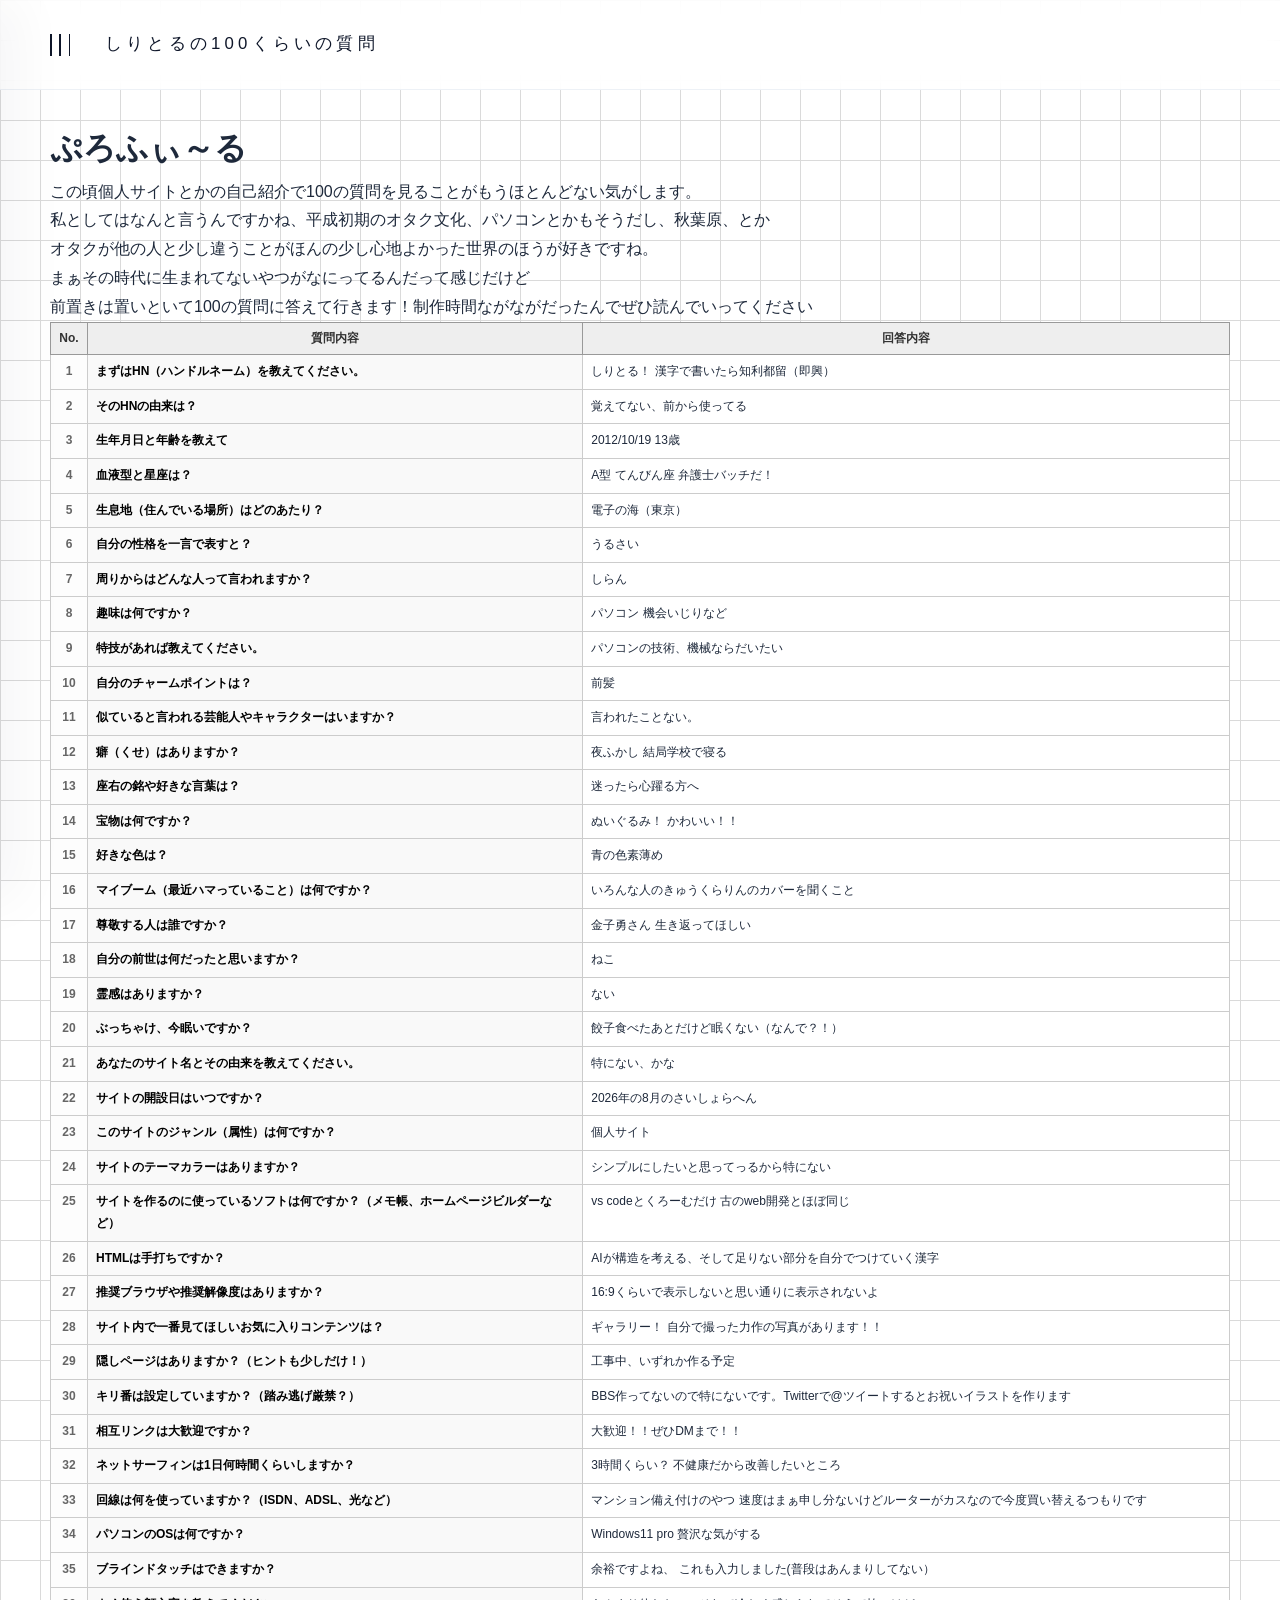
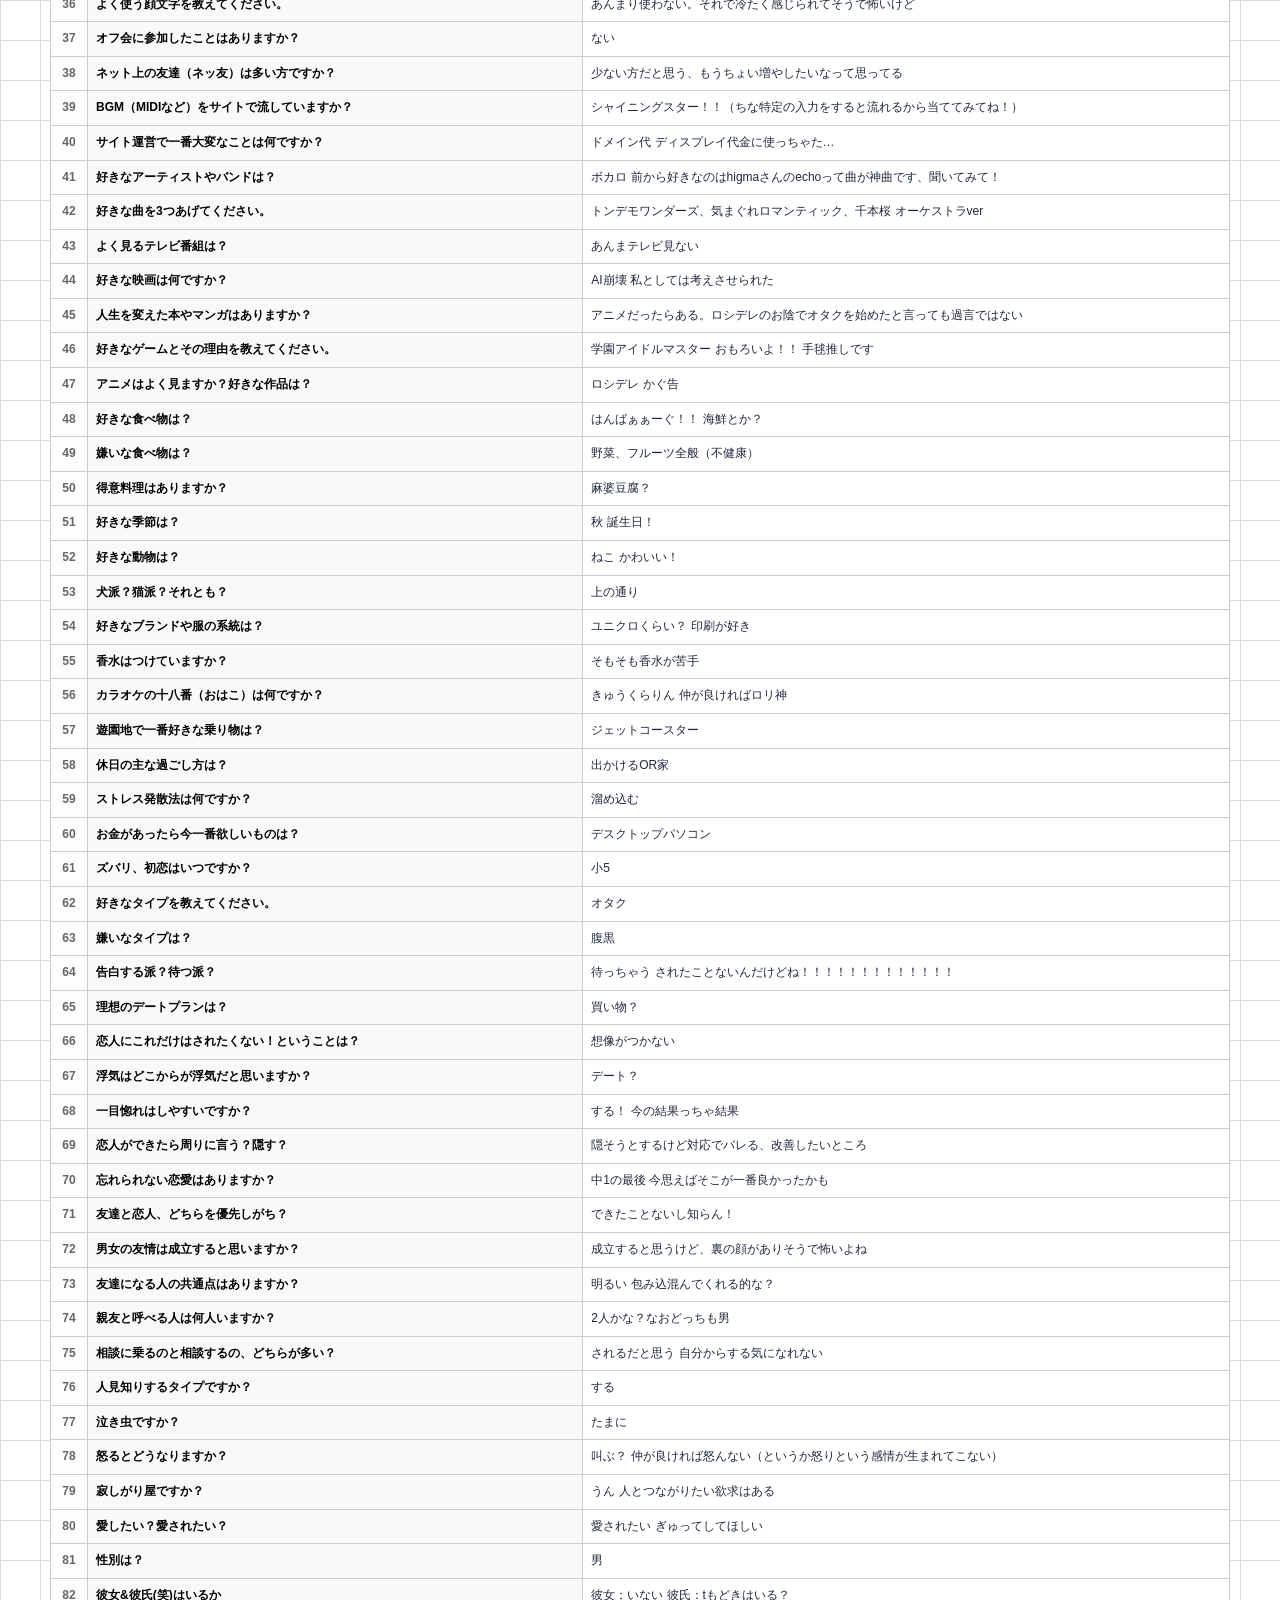
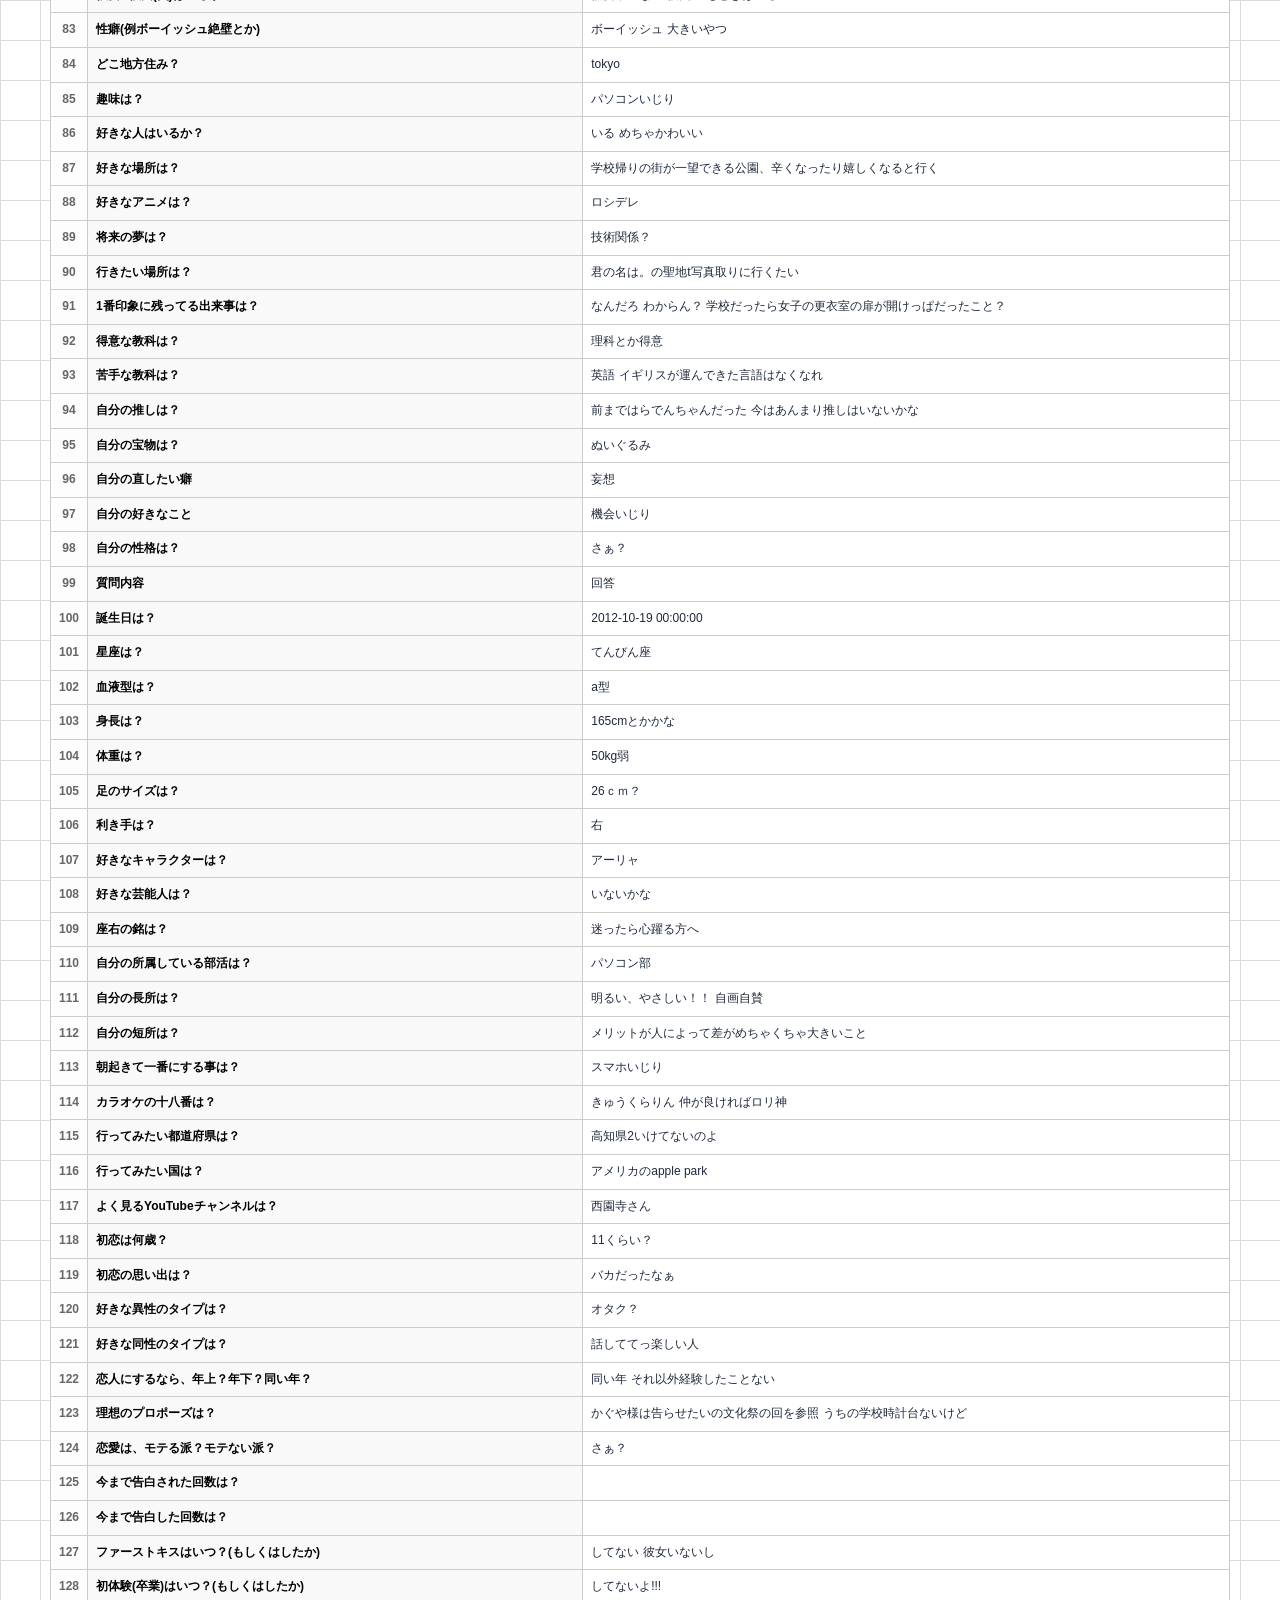
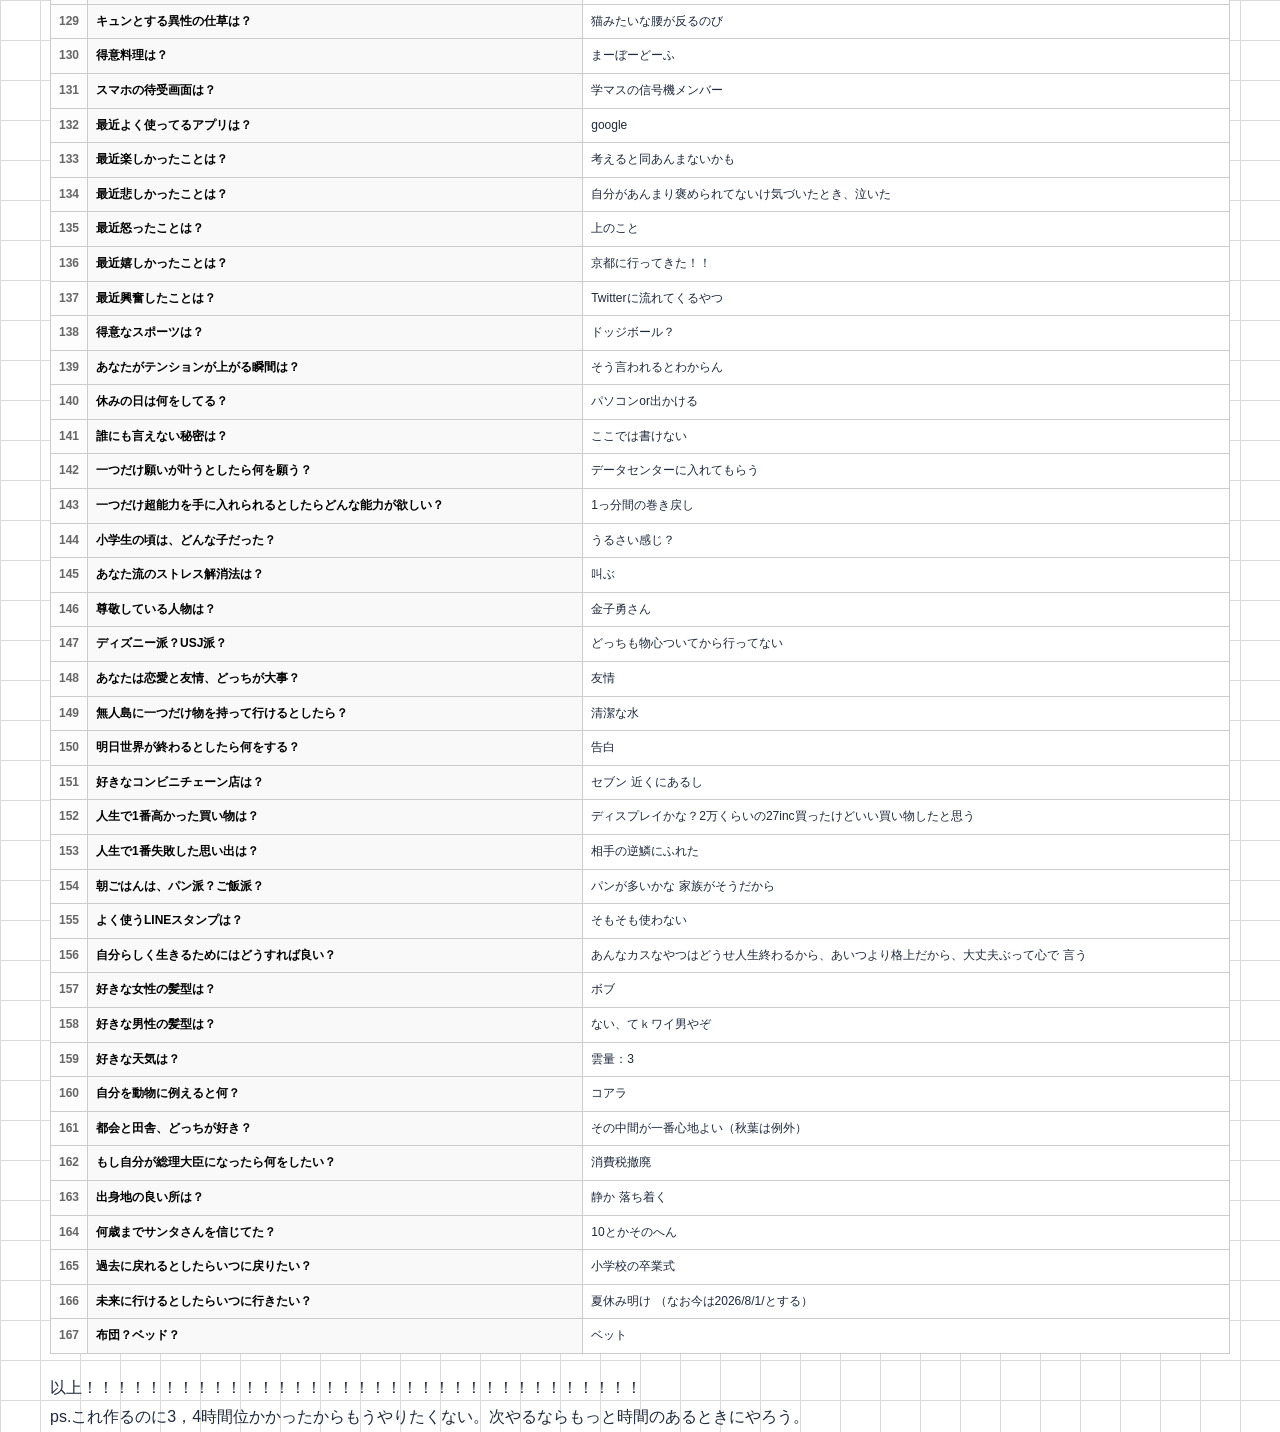
<file: 100shitumon/index.html>
<!DOCTYPE html>
<html lang="ja">
<head>
  <meta charset="UTF-8">
  <meta name="viewport" content="width=device-width, initial-scale=1.0">
  <title>100くらいの質問</title>
  
  <!-- Webフォント (Google Fonts) -->
  <link rel="preconnect" href="https://fonts.googleapis.com">
  <link rel="preconnect" href="https://fonts.gstatic.com" crossorigin>

  <!-- CSSの読み込み -->
  <link rel="stylesheet" href="../sidebar/style.css">
  <link rel="stylesheet" href="./style.css">
  <link rel="stylesheet" href="../masume/masume.css">
</head>
<body>

  <!-- ヘッダー -->
  <header class="header">
    <button class="hamburger-btn" id="menuBtn" aria-label="メニューを開く">
      <span></span>
      <span></span>
      <span></span>
    </button>
    <div class="header-title">しりとるの100くらいの質問</div>
  </header>

  <!-- メイン内容 -->
  
    <main>
    <h1>ぷろふぃ～る</h1>
    <p>この頃個人サイトとかの自己紹介で100の質問を見ることがもうほとんどない気がします。<br>私としてはなんと言うんですかね、平成初期のオタク文化、パソコンとかもそうだし、秋葉原、とか<br>オタクが他の人と少し違うことがほんの少し心地よかった世界のほうが好きですね。<br>まぁその時代に生まれてないやつがなにってるんだって感じだけど<br>前置きは置いといて100の質問に答えて行きます！制作時間ながながだったんでぜひ読んでいってください</p>

         <table class="table">
      <thead>
        <tr>
          <th>No.</th>
          <th>質問内容</th>
          <th>回答内容</th>
        </tr>
      </thead>
      <tbody>
        <tr><td class="num">1</td><td class="q">まずはHN（ハンドルネーム）を教えてください。</td><td>しりとる！ 漢字で書いたら知利都留（即興）</td></tr>
        <tr><td class="num">2</td><td class="q">そのHNの由来は？</td><td>覚えてない、前から使ってる</td></tr>
        <tr><td class="num">3</td><td class="q">生年月日と年齢を教えて</td><td>2012/10/19 13歳</td></tr>
        <tr><td class="num">4</td><td class="q">血液型と星座は？</td><td>A型 てんびん座 弁護士バッチだ！</td></tr>
        <tr><td class="num">5</td><td class="q">生息地（住んでいる場所）はどのあたり？</td><td>電子の海（東京）</td></tr>
        <tr><td class="num">6</td><td class="q">自分の性格を一言で表すと？</td><td>うるさい</td></tr>
        <tr><td class="num">7</td><td class="q">周りからはどんな人って言われますか？</td><td>しらん</td></tr>
        <tr><td class="num">8</td><td class="q">趣味は何ですか？</td><td>パソコン 機会いじりなど</td></tr>
        <tr><td class="num">9</td><td class="q">特技があれば教えてください。</td><td>パソコンの技術、機械ならだいたい</td></tr>
        <tr><td class="num">10</td><td class="q">自分のチャームポイントは？</td><td>前髪</td></tr>
        <tr><td class="num">11</td><td class="q">似ていると言われる芸能人やキャラクターはいますか？</td><td>言われたことない。</td></tr>
        <tr><td class="num">12</td><td class="q">癖（くせ）はありますか？</td><td>夜ふかし 結局学校で寝る</td></tr>
        <tr><td class="num">13</td><td class="q">座右の銘や好きな言葉は？</td><td>迷ったら心躍る方へ</td></tr>
        <tr><td class="num">14</td><td class="q">宝物は何ですか？</td><td>ぬいぐるみ！ かわいい！！</td></tr>
        <tr><td class="num">15</td><td class="q">好きな色は？</td><td>青の色素薄め</td></tr>
        <tr><td class="num">16</td><td class="q">マイブーム（最近ハマっていること）は何ですか？</td><td>いろんな人のきゅうくらりんのカバーを聞くこと</td></tr>
        <tr><td class="num">17</td><td class="q">尊敬する人は誰ですか？</td><td>金子勇さん 生き返ってほしい</td></tr>
        <tr><td class="num">18</td><td class="q">自分の前世は何だったと思いますか？</td><td>ねこ</td></tr>
        <tr><td class="num">19</td><td class="q">霊感はありますか？</td><td>ない</td></tr>
        <tr><td class="num">20</td><td class="q">ぶっちゃけ、今眠いですか？</td><td>餃子食べたあとだけど眠くない（なんで？！）</td></tr>
        <tr><td class="num">21</td><td class="q">あなたのサイト名とその由来を教えてください。</td><td>特にない、かな</td></tr>
        <tr><td class="num">22</td><td class="q">サイトの開設日はいつですか？</td><td>2026年の8月のさいしょらへん</td></tr>
        <tr><td class="num">23</td><td class="q">このサイトのジャンル（属性）は何ですか？</td><td>個人サイト</td></tr>
        <tr><td class="num">24</td><td class="q">サイトのテーマカラーはありますか？</td><td>シンプルにしたいと思ってっるから特にない</td></tr>
        <tr><td class="num">25</td><td class="q">サイトを作るのに使っているソフトは何ですか？（メモ帳、ホームページビルダーなど）</td><td> vs codeとくろーむだけ 古のweb開発とほぼ同じ</td></tr>
        <tr><td class="num">26</td><td class="q">HTMLは手打ちですか？</td><td>AIが構造を考える、そして足りない部分を自分でつけていく漢字</td></tr>
        <tr><td class="num">27</td><td class="q">推奨ブラウザや推奨解像度はありますか？</td><td>16:9くらいで表示しないと思い通りに表示されないよ</td></tr>
        <tr><td class="num">28</td><td class="q">サイト内で一番見てほしいお気に入りコンテンツは？</td><td>ギャラリー！ 自分で撮った力作の写真があります！！</td></tr>
        <tr><td class="num">29</td><td class="q">隠しページはありますか？（ヒントも少しだけ！）</td><td>工事中、いずれか作る予定</td></tr>
        <tr><td class="num">30</td><td class="q">キリ番は設定していますか？（踏み逃げ厳禁？）</td><td>BBS作ってないので特にないです。Twitterで@ツイートするとお祝いイラストを作ります</td></tr>
        <tr><td class="num">31</td><td class="q">相互リンクは大歓迎ですか？</td><td>大歓迎！！ぜひDMまで！！</td></tr>
        <tr><td class="num">32</td><td class="q">ネットサーフィンは1日何時間くらいしますか？</td><td>3時間くらい？ 不健康だから改善したいところ</td></tr>
        <tr><td class="num">33</td><td class="q">回線は何を使っていますか？（ISDN、ADSL、光など）</td><td>マンション備え付けのやつ 速度はまぁ申し分ないけどルーターがカスなので今度買い替えるつもりです</td></tr>
        <tr><td class="num">34</td><td class="q">パソコンのOSは何ですか？</td><td>Windows11 pro 贅沢な気がする</td></tr>
        <tr><td class="num">35</td><td class="q">ブラインドタッチはできますか？</td><td>余裕ですよね、 これも入力しました(普段はあんまりしてない）</td></tr>
        <tr><td class="num">36</td><td class="q">よく使う顔文字を教えてください。</td><td>あんまり使わない。それで冷たく感じられてそうで怖いけど</td></tr>
        <tr><td class="num">37</td><td class="q">オフ会に参加したことはありますか？</td><td>ない</td></tr>
        <tr><td class="num">38</td><td class="q">ネット上の友達（ネッ友）は多い方ですか？</td><td>少ない方だと思う、もうちょい増やしたいなって思ってる</td></tr>
        <tr><td class="num">39</td><td class="q">BGM（MIDIなど）をサイトで流していますか？</td><td>シャイニングスター！！（ちな特定の入力をすると流れるから当ててみてね！）</td></tr>
        <tr><td class="num">40</td><td class="q">サイト運営で一番大変なことは何ですか？</td><td>ドメイン代 ディスプレイ代金に使っちゃた…</td></tr>
        <tr><td class="num">41</td><td class="q">好きなアーティストやバンドは？</td><td>ボカロ 前から好きなのはhigmaさんのechoって曲が神曲です、聞いてみて！</td></tr>
        <tr><td class="num">42</td><td class="q">好きな曲を3つあげてください。</td><td>トンデモワンダーズ、気まぐれロマンティック、千本桜 オーケストラver</td></tr>
        <tr><td class="num">43</td><td class="q">よく見るテレビ番組は？</td><td>あんまテレビ見ない</td></tr>
        <tr><td class="num">44</td><td class="q">好きな映画は何ですか？</td><td>AI崩壊 私としては考えさせられた</td></tr>
        <tr><td class="num">45</td><td class="q">人生を変えた本やマンガはありますか？</td><td>アニメだったらある。ロシデレのお陰でオタクを始めたと言っても過言ではない</td></tr>
        <tr><td class="num">46</td><td class="q">好きなゲームとその理由を教えてください。</td><td>学園アイドルマスター おもろいよ！！ 手毬推しです</td></tr>
        <tr><td class="num">47</td><td class="q">アニメはよく見ますか？好きな作品は？</td><td>ロシデレ かぐ告</td></tr>
        <tr><td class="num">48</td><td class="q">好きな食べ物は？</td><td>はんばぁぁーぐ！！ 海鮮とか？</td></tr>
        <tr><td class="num">49</td><td class="q">嫌いな食べ物は？</td><td>野菜、フルーツ全般（不健康）</td></tr>
        <tr><td class="num">50</td><td class="q">得意料理はありますか？</td><td>麻婆豆腐？</td></tr>
        <tr><td class="num">51</td><td class="q">好きな季節は？</td><td>秋 誕生日！</td></tr>
        <tr><td class="num">52</td><td class="q">好きな動物は？</td><td>ねこ かわいい！</td></tr>
        <tr><td class="num">53</td><td class="q">犬派？猫派？それとも？</td><td>上の通り</td></tr>
        <tr><td class="num">54</td><td class="q">好きなブランドや服の系統は？</td><td>ユニクロくらい？ 印刷が好き</td></tr>
        <tr><td class="num">55</td><td class="q">香水はつけていますか？</td><td>そもそも香水が苦手</td></tr>
        <tr><td class="num">56</td><td class="q">カラオケの十八番（おはこ）は何ですか？</td><td>きゅうくらりん 仲が良ければロリ神</td></tr>
        <tr><td class="num">57</td><td class="q">遊園地で一番好きな乗り物は？</td><td>ジェットコースター</td></tr>
        <tr><td class="num">58</td><td class="q">休日の主な過ごし方は？</td><td>出かけるOR家</td></tr>
        <tr><td class="num">59</td><td class="q">ストレス発散法は何ですか？</td><td>溜め込む</td></tr>
        <tr><td class="num">60</td><td class="q">お金があったら今一番欲しいものは？</td><td>デスクトップパソコン</td></tr>
        <tr><td class="num">61</td><td class="q">ズバリ、初恋はいつですか？</td><td>小5</td></tr>
        <tr><td class="num">62</td><td class="q">好きなタイプを教えてください。</td><td>オタク</td></tr>
        <tr><td class="num">63</td><td class="q">嫌いなタイプは？</td><td>腹黒</td></tr>
        <tr><td class="num">64</td><td class="q">告白する派？待つ派？</td><td>待っちゃう されたことないんだけどね！！！！！！！！！！！！！</td></tr>
        <tr><td class="num">65</td><td class="q">理想のデートプランは？</td><td>買い物？</td></tr>
        <tr><td class="num">66</td><td class="q">恋人にこれだけはされたくない！ということは？</td><td>想像がつかない</td></tr>
        <tr><td class="num">67</td><td class="q">浮気はどこからが浮気だと思いますか？</td><td>デート？</td></tr>
        <tr><td class="num">68</td><td class="q">一目惚れはしやすいですか？</td><td>する！ 今の結果っちゃ結果</td></tr>
        <tr><td class="num">69</td><td class="q">恋人ができたら周りに言う？隠す？</td><td>隠そうとするけど対応でバレる、改善したいところ</td></tr>
        <tr><td class="num">70</td><td class="q">忘れられない恋愛はありますか？</td><td>中1の最後 今思えばそこが一番良かったかも</td></tr>
        <tr><td class="num">71</td><td class="q">友達と恋人、どちらを優先しがち？</td><td>できたことないし知らん！</td></tr>
        <tr><td class="num">72</td><td class="q">男女の友情は成立すると思いますか？</td><td>成立すると思うけど、裏の顔がありそうで怖いよね</td></tr>
        <tr><td class="num">73</td><td class="q">友達になる人の共通点はありますか？</td><td>明るい  包み込混んでくれる的な？</td></tr>
        <tr><td class="num">74</td><td class="q">親友と呼べる人は何人いますか？</td><td>2人かな？なおどっちも男</td></tr>
        <tr><td class="num">75</td><td class="q">相談に乗るのと相談するの、どちらが多い？</td><td>されるだと思う 自分からする気になれない</td></tr>
        <tr><td class="num">76</td><td class="q">人見知りするタイプですか？</td><td>する</td></tr>
        <tr><td class="num">77</td><td class="q">泣き虫ですか？</td><td>たまに</td></tr>
        <tr><td class="num">78</td><td class="q">怒るとどうなりますか？</td><td>叫ぶ？ 仲が良ければ怒んない（というか怒りという感情が生まれてこない）</td></tr>
        <tr><td class="num">79</td><td class="q">寂しがり屋ですか？</td><td>うん 人とつながりたい欲求はある</td></tr>
        <tr><td class="num">80</td><td class="q">愛したい？愛されたい？</td><td>愛されたい ぎゅってしてほしい</td></tr>
        <tr><td class="num">81</td><td class="q">性別は？</td><td>男</td></tr>
        <tr><td class="num">82</td><td class="q">彼女&彼氏(笑)はいるか</td><td>彼女；いない 彼氏：tもどきはいる？</td></tr>
        <tr><td class="num">83</td><td class="q">性癖(例ボーイッシュ絶壁とか)</td><td>ボーイッシュ 大きいやつ</td></tr>
        <tr><td class="num">84</td><td class="q">どこ地方住み？</td><td>tokyo</td></tr>
        <tr><td class="num">85</td><td class="q">趣味は？</td><td>パソコンいじり</td></tr>
        <tr><td class="num">86</td><td class="q">好きな人はいるか？</td><td>いる めちゃかわいい</td></tr>
        <tr><td class="num">87</td><td class="q">好きな場所は？</td><td>学校帰りの街が一望できる公園、辛くなったり嬉しくなると行く</td></tr>
        <tr><td class="num">88</td><td class="q">好きなアニメは？</td><td>ロシデレ</td></tr>
        <tr><td class="num">89</td><td class="q">将来の夢は？</td><td>技術関係？</td></tr>
        <tr><td class="num">90</td><td class="q">行きたい場所は？</td><td>君の名は。の聖地t写真取りに行くたい</td></tr>
        <tr><td class="num">91</td><td class="q">1番印象に残ってる出来事は？</td><td>なんだろ わからん？ 学校だったら女子の更衣室の扉が開けっぱだったこと？</td></tr>
        <tr><td class="num">92</td><td class="q">得意な教科は？</td><td>理科とか得意</td></tr>
        <tr><td class="num">93</td><td class="q">苦手な教科は？</td><td>英語 イギリスが運んできた言語はなくなれ</td></tr>
        <tr><td class="num">94</td><td class="q">自分の推しは？</td><td>前まではらでんちゃんだった 今はあんまり推しはいないかな</td></tr>
        <tr><td class="num">95</td><td class="q">自分の宝物は？</td><td>ぬいぐるみ</td></tr>
        <tr><td class="num">96</td><td class="q">自分の直したい癖</td><td>妄想</td></tr>
        <tr><td class="num">97</td><td class="q">自分の好きなこと</td><td>機会いじり</td></tr>
        <tr><td class="num">98</td><td class="q">自分の性格は？</td><td>さぁ？</td></tr>
        <tr><td class="num">99</td><td class="q">質問内容</td><td>回答</td></tr>
        <tr><td class="num">100</td><td class="q">誕生日は？</td><td>2012-10-19 00:00:00</td></tr>
        <tr><td class="num">101</td><td class="q">星座は？</td><td>てんびん座</td></tr>
        <tr><td class="num">102</td><td class="q">血液型は？</td><td>a型</td></tr>
        <tr><td class="num">103</td><td class="q">身長は？</td><td>165cmとかかな</td></tr>
        <tr><td class="num">104</td><td class="q">体重は？</td><td>50kg弱</td></tr>
        <tr><td class="num">105</td><td class="q">足のサイズは？</td><td>26ｃｍ？</td></tr>
        <tr><td class="num">106</td><td class="q">利き手は？</td><td>右</td></tr>
        <tr><td class="num">107</td><td class="q">好きなキャラクターは？</td><td>アーリャ</td></tr>
        <tr><td class="num">108</td><td class="q">好きな芸能人は？</td><td>いないかな</td></tr>
        <tr><td class="num">109</td><td class="q">座右の銘は？</td><td>迷ったら心躍る方へ</td></tr>
        <tr><td class="num">110</td><td class="q">自分の所属している部活は？</td><td>パソコン部</td></tr>
        <tr><td class="num">111</td><td class="q">自分の長所は？</td><td>明るい、やさしい！！ 自画自賛</td></tr>
        <tr><td class="num">112</td><td class="q">自分の短所は？</td><td>メリットが人によって差がめちゃくちゃ大きいこと</td></tr>
        <tr><td class="num">113</td><td class="q">朝起きて一番にする事は？</td><td>スマホいじり</td></tr>
        <tr><td class="num">114</td><td class="q">カラオケの十八番は？</td><td>きゅうくらりん 仲が良ければロリ神</td></tr>
        <tr><td class="num">115</td><td class="q">行ってみたい都道府県は？</td><td>高知県2いけてないのよ</td></tr>
        <tr><td class="num">116</td><td class="q">行ってみたい国は？</td><td>アメリカのapple park</td></tr>
        <tr><td class="num">117</td><td class="q">よく見るYouTubeチャンネルは？</td><td>西園寺さん</td></tr>
        <tr><td class="num">118</td><td class="q">初恋は何歳？</td><td>11くらい？</td></tr>
        <tr><td class="num">119</td><td class="q">初恋の思い出は？</td><td>バカだったなぁ</td></tr>
        <tr><td class="num">120</td><td class="q">好きな異性のタイプは？</td><td>オタク？</td></tr>
        <tr><td class="num">121</td><td class="q">好きな同性のタイプは？</td><td>話しててっ楽しい人</td></tr>
        <tr><td class="num">122</td><td class="q">恋人にするなら、年上？年下？同い年？</td><td>同い年 それ以外経験したことない</td></tr>
        <tr><td class="num">123</td><td class="q">理想のプロポーズは？</td><td>かぐや様は告らせたいの文化祭の回を参照 うちの学校時計台ないけど</td></tr>
        <tr><td class="num">124</td><td class="q">恋愛は、モテる派？モテない派？</td><td>さぁ？</td></tr>
        <tr><td class="num">125</td><td class="q">今まで告白された回数は？</td><td></td></tr>
        <tr><td class="num">126</td><td class="q">今まで告白した回数は？</td><td></td></tr>
        <tr><td class="num">127</td><td class="q">ファーストキスはいつ？(もしくはしたか)</td><td>してない 彼女いないし</td></tr>
        <tr><td class="num">128</td><td class="q">初体験(卒業)はいつ？(もしくはしたか)</td><td>してないよ!!!</td></tr>
        <tr><td class="num">129</td><td class="q">キュンとする異性の仕草は？</td><td>猫みたいな腰が反るのび</td></tr>
        <tr><td class="num">130</td><td class="q">得意料理は？</td><td>まーぼーどーふ</td></tr>
        <tr><td class="num">131</td><td class="q">スマホの待受画面は？</td><td>学マスの信号機メンバー</td></tr>
        <tr><td class="num">132</td><td class="q">最近よく使ってるアプリは？</td><td>google</td></tr>
        <tr><td class="num">133</td><td class="q">最近楽しかったことは？</td><td>考えると同あんまないかも</td></tr>
        <tr><td class="num">134</td><td class="q">最近悲しかったことは？</td><td>自分があんまり褒められてないけ気づいたとき、泣いた</td></tr>
        <tr><td class="num">135</td><td class="q">最近怒ったことは？</td><td>上のこと</td></tr>
        <tr><td class="num">136</td><td class="q">最近嬉しかったことは？</td><td>京都に行ってきた！！</td></tr>
        <tr><td class="num">137</td><td class="q">最近興奮したことは？</td><td>Twitterに流れてくるやつ</td></tr>
        <tr><td class="num">138</td><td class="q">得意なスポーツは？</td><td>ドッジボール？</td></tr>
        <tr><td class="num">139</td><td class="q">あなたがテンションが上がる瞬間は？</td><td>そう言われるとわからん</td></tr>
        <tr><td class="num">140</td><td class="q">休みの日は何をしてる？</td><td>パソコンor出かける</td></tr>
        <tr><td class="num">141</td><td class="q">誰にも言えない秘密は？</td><td>ここでは書けない</td></tr>
        <tr><td class="num">142</td><td class="q">一つだけ願いが叶うとしたら何を願う？</td><td>データセンターに入れてもらう</td></tr>
        <tr><td class="num">143</td><td class="q">一つだけ超能力を手に入れられるとしたらどんな能力が欲しい？</td><td>1っ分間の巻き戻し</td></tr>
        <tr><td class="num">144</td><td class="q">小学生の頃は、どんな子だった？</td><td>うるさい感じ？</td></tr>
        <tr><td class="num">145</td><td class="q">あなた流のストレス解消法は？</td><td>叫ぶ</td></tr>
        <tr><td class="num">146</td><td class="q">尊敬している人物は？</td><td>金子勇さん </td></tr>
        <tr><td class="num">147</td><td class="q">ディズニー派？USJ派？</td><td>どっちも物心ついてから行ってない</td></tr>
        <tr><td class="num">148</td><td class="q">あなたは恋愛と友情、どっちが大事？</td><td>友情</td></tr>
        <tr><td class="num">149</td><td class="q">無人島に一つだけ物を持って行けるとしたら？</td><td>清潔な水</td></tr>
        <tr><td class="num">150</td><td class="q">明日世界が終わるとしたら何をする？</td><td>告白</td></tr>
        <tr><td class="num">151</td><td class="q">好きなコンビニチェーン店は？</td><td>セブン 近くにあるし</td></tr>
        <tr><td class="num">152</td><td class="q">人生で1番高かった買い物は？</td><td>ディスプレイかな？2万くらいの27inc買ったけどいい買い物したと思う</td></tr>
        <tr><td class="num">153</td><td class="q">人生で1番失敗した思い出は？</td><td>相手の逆鱗にふれた</td></tr>
        <tr><td class="num">154</td><td class="q">朝ごはんは、パン派？ご飯派？</td><td>パンが多いかな 家族がそうだから</td></tr>
        <tr><td class="num">155</td><td class="q">よく使うLINEスタンプは？</td><td>そもそも使わない</td></tr>
        <tr><td class="num">156</td><td class="q">自分らしく生きるためにはどうすれば良い？</td><td>あんなカスなやつはどうせ人生終わるから、あいつより格上だから、大丈夫ぶって心で 言う</td></tr>
        <tr><td class="num">157</td><td class="q">好きな女性の髪型は？</td><td>ボブ</td></tr>
        <tr><td class="num">158</td><td class="q">好きな男性の髪型は？</td><td>ない、てｋワイ男やぞ</td></tr>
        <tr><td class="num">159</td><td class="q">好きな天気は？</td><td>雲量：3</td></tr>
        <tr><td class="num">160</td><td class="q">自分を動物に例えると何？</td><td>コアラ</td></tr>
        <tr><td class="num">161</td><td class="q">都会と田舎、どっちが好き？</td><td>その中間が一番心地よい（秋葉は例外）</td></tr>
        <tr><td class="num">162</td><td class="q">もし自分が総理大臣になったら何をしたい？</td><td>消費税撤廃</td></tr>
        <tr><td class="num">163</td><td class="q">出身地の良い所は？</td><td>静か 落ち着く</td></tr>
        <tr><td class="num">164</td><td class="q">何歳までサンタさんを信じてた？</td><td>10とかそのへん</td></tr>
        <tr><td class="num">165</td><td class="q">過去に戻れるとしたらいつに戻りたい？</td><td>小学校の卒業式</td></tr>
        <tr><td class="num">166</td><td class="q">未来に行けるとしたらいつに行きたい？</td><td>夏休み明け （なお今は2026/8/1/とする）</td></tr>
        <tr><td class="num">167</td><td class="q">布団？ベッド？</td><td>ベット</td></tr>
      </tbody>
    </table>
    
<p>以上！！！！！！！！！！！！！！！！！！！！！！！！！！！！！！！！！！！ </p>
<p>ps.これ作るのに3，4時間位かかったからもうやりたくない。次やるならもっと時間のあるときにやろう。</p>

  </main>

  <!-- JavaScriptの読み込み (サイドバーを自動生成・制御) -->
  <script src="../sidebar/script.js"></script>
</body>
</html>
</file>
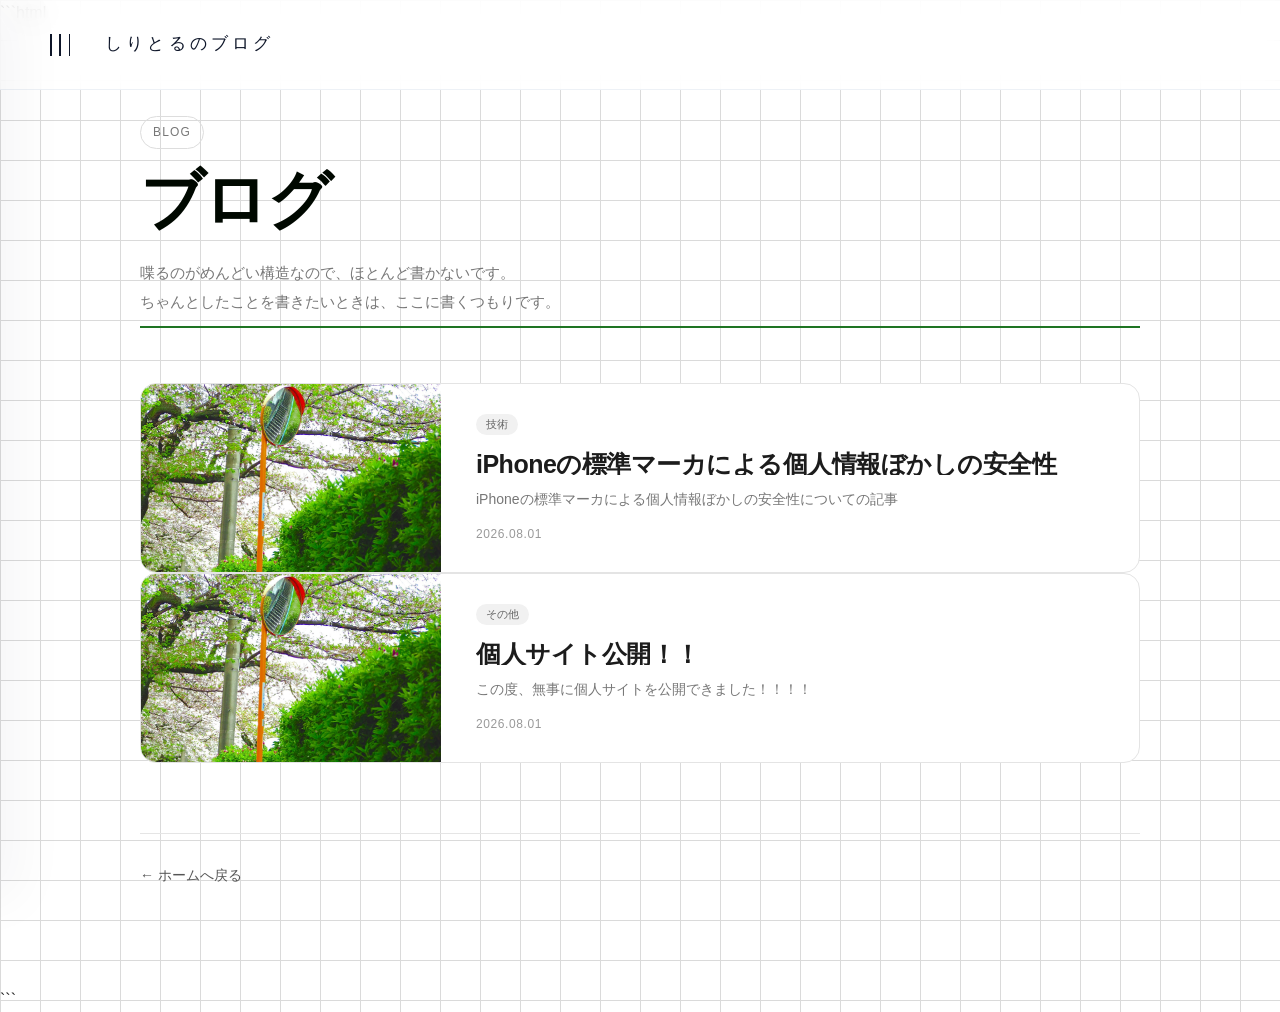
<file: blog/index.html>
```html
<!DOCTYPE html>
<html lang="ja">
<head>
  <meta charset="UTF-8">
  <meta name="viewport" content="width=device-width, initial-scale=1.0">

  <title>しりとるのブログ</title>

  <link rel="preconnect" href="https://fonts.googleapis.com">
  <link rel="preconnect" href="https://fonts.gstatic.com" crossorigin>

  <link rel="stylesheet" href="../sidebar/style.css">
  <link rel="stylesheet" href="./style.css">
  <link rel="stylesheet" href="../masume/masume.css">

  <style>

    /* ==========================================
       基本
    ========================================== */

    main {
      width: min(1000px, calc(100% - 40px));
      margin: 0 auto;
      padding: 90px 0 100px;
    }


    /* ==========================================
       ページヘッダー
    ========================================== */

    .page-header {
      margin-bottom: 55px;
    }

    .page-label {
      display: inline-block;
      margin-bottom: 15px;
      padding: 6px 12px;

      border: 1px solid #ddd;
      border-radius: 999px;

      color: #777;
      font-size: 12px;
      letter-spacing: 0.1em;
    }

    .page-title {
      margin: 0;

      font-size: clamp(38px, 7vw, 64px);
      line-height: 1.15;
      letter-spacing: -0.04em;
    }

    .page-desc {
      max-width: 700px;
      margin: 22px 0 0;

      color: #777;
      font-size: 15px;
      line-height: 1.9;
    }


    /* ==========================================
       ブログ一覧
    ========================================== */

    .gallery-container {
      display: flex;
      flex-direction: column;
      gap: 24px;
    }


    /* ==========================================
       ブログカード
    ========================================== */

    .gallery-card {
      display: grid;

      /*
       * 左：画像
       * 右：記事情報
       */
      grid-template-columns: 300px 1fr;

      min-height: 190px;

      overflow: hidden;

      border: 1px solid #e4e4e4;
      border-radius: 16px;

      background: #fff;

      color: inherit;
      text-decoration: none;

      transition:
        transform 0.25s ease,
        box-shadow 0.25s ease,
        border-color 0.25s ease;
    }

    .gallery-card:hover {
      transform: translateY(-3px);

      border-color: #d5d5d5;

      box-shadow:
        0 12px 30px rgba(0, 0, 0, 0.07);
    }


    /* ==========================================
       左側：画像
    ========================================== */

    .card-image {
      width: 100%;
      height: 100%;

      min-height: 190px;

      overflow: hidden;

      background: #f2f2f2;
    }

    .card-image img {
      display: block;

      width: 100%;
      height: 100%;

      object-fit: cover;

      transition:
        transform 0.5s ease;
    }

    .gallery-card:hover .card-image img {
      transform: scale(1.04);
    }


    /* ==========================================
       右側：記事情報
    ========================================== */

    .card-content {
      display: flex;
      flex-direction: column;

      justify-content: center;

      padding: 30px 35px;
    }


    /* タグ */

    .card-tag {
      align-self: flex-start;

      margin-bottom: 12px;
      padding: 5px 10px;

      border-radius: 999px;

      background: #f1f1f1;
      color: #666;

      font-size: 11px;
      line-height: 1;
    }


    /* タイトル */

    .card-title {
      margin: 0;

      color: #1c1c1c;

      font-size: 25px;
      line-height: 1.4;
      letter-spacing: -0.02em;
    }


    /* 説明 */

    .card-text {
      max-width: 600px;

      margin: 12px 0 18px;

      color: #777;

      font-size: 14px;
      line-height: 1.8;
    }


    /* 日付 */

    .card-date {
      color: #999;

      font-size: 12px;
      letter-spacing: 0.05em;
    }


    /* ==========================================
       フッター
    ========================================== */

    .page-footer {
      margin-top: 70px;

      padding-top: 30px;

      border-top: 1px solid #e5e5e5;
    }

    .back-link {
      display: inline-flex;
      align-items: center;

      color: #555;

      font-size: 14px;
      text-decoration: none;

      transition: opacity 0.2s ease;
    }

    .back-link:hover {
      opacity: 0.55;
    }


    /* ==========================================
       スマートフォン
    ========================================== */

    @media (max-width: 700px) {

      main {
        width: calc(100% - 28px);
        padding-top: 70px;
      }

      /*
       * スマホでは画像を上、
       * 記事情報を下にする
       */

      .gallery-card {
        display: flex;
        flex-direction: column;
      }

      .card-image {
        height: 210px;
        min-height: 0;
      }

      .card-content {
        padding: 22px;
      }

      .card-title {
        font-size: 21px;
      }

      .card-text {
        font-size: 14px;
      }

    }

  </style>
</head>


<body>

  <!-- ==========================================
       ヘッダー
  ========================================== -->

  <header class="header">

    <button
      class="hamburger-btn"
      id="menuBtn"
      aria-label="メニューを開く"
    >
      <span></span>
      <span></span>
      <span></span>
    </button>

    <div class="header-title">
      しりとるのブログ
    </div>

  </header>


  <!-- ==========================================
       メイン
  ========================================== -->

  <main>

    <!-- ページタイトル -->

    <header class="page-header">

      <span class="page-label">
        BLOG
      </span>

      <h1 class="page-title">
        ブログ
      </h1>

      <p class="page-desc">
        喋るのがめんどい構造なので、ほとんど書かないです。<br>
        ちゃんとしたことを書きたいときは、ここに書くつもりです。
      </p>

    </header>


    <!-- ==========================================
         記事一覧
    ========================================== -->

<!-- iPhoneの標準マーカによる個人情報ぼかしの安全性 -->

      <a
        href="2/index.html"
        class="gallery-card"
      >

        <!-- 左：画像 -->

        <div class="card-image">

          <img
            src="../../sozai/AIKON.jpg"
            alt="個人サイト公開の記事アイコン"
          >

        </div>


        <!-- 右：記事情報 -->

        <div class="card-content">

          <span class="card-tag">
            技術
          </span>

          <h2 class="card-title">
        iPhoneの標準マーカによる個人情報ぼかしの安全性
          </h2>

          <p class="card-text">
            iPhoneの標準マーカによる個人情報ぼかしの安全性についての記事
          </p>

          <time
            class="card-date"
            datetime="2026-08-01"
          >
            2026.08.01
          </time>

        </div>

      </a>


      <!-- 個人サイト公開 -->

      <a
        href="1/index.html"
        class="gallery-card"
      >

        <!-- 左：画像 -->

        <div class="card-image">

          <img
            src="../../sozai/AIKON.jpg"
            alt="個人サイト公開の記事アイコン"
          >

        </div>


        <!-- 右：記事情報 -->

        <div class="card-content">

          <span class="card-tag">
            その他
          </span>

          <h2 class="card-title">
            個人サイト公開！！
          </h2>

          <p class="card-text">
            この度、無事に個人サイトを公開できました！！！！
          </p>

          <time
            class="card-date"
            datetime="2026-08-01"
          >
            2026.08.01
          </time>

        </div>

      </a>

      


      <!--
      ==========================================
      新しい記事を追加するとき
      ==========================================

      <a href="2/index.html" class="gallery-card">

        <div class="card-image">

          <img
            src="../../sozai/ブログ画像.jpg"
            alt="記事タイトル"
          >

        </div>

        <div class="card-content">

          <span class="card-tag">
            技術
          </span>

          <h2 class="card-title">
            記事タイトル
          </h2>

          <p class="card-text">
            記事の説明をここに書きます。
          </p>

          <time
            class="card-date"
            datetime="2026-09-21"
          >
            2026.09.21
          </time>

        </div>

      </a>

      -->


    </section>


    <!-- ==========================================
         フッター
    ========================================== -->

    <footer class="page-footer">

      <a
        href="../home/home.html"
        class="back-link"
      >
        ← ホームへ戻る
      </a>

    </footer>

  </main>


  <!-- サイドバー -->
  <script src="../sidebar/script.js"></script>

</body>
</html>
```
</file>
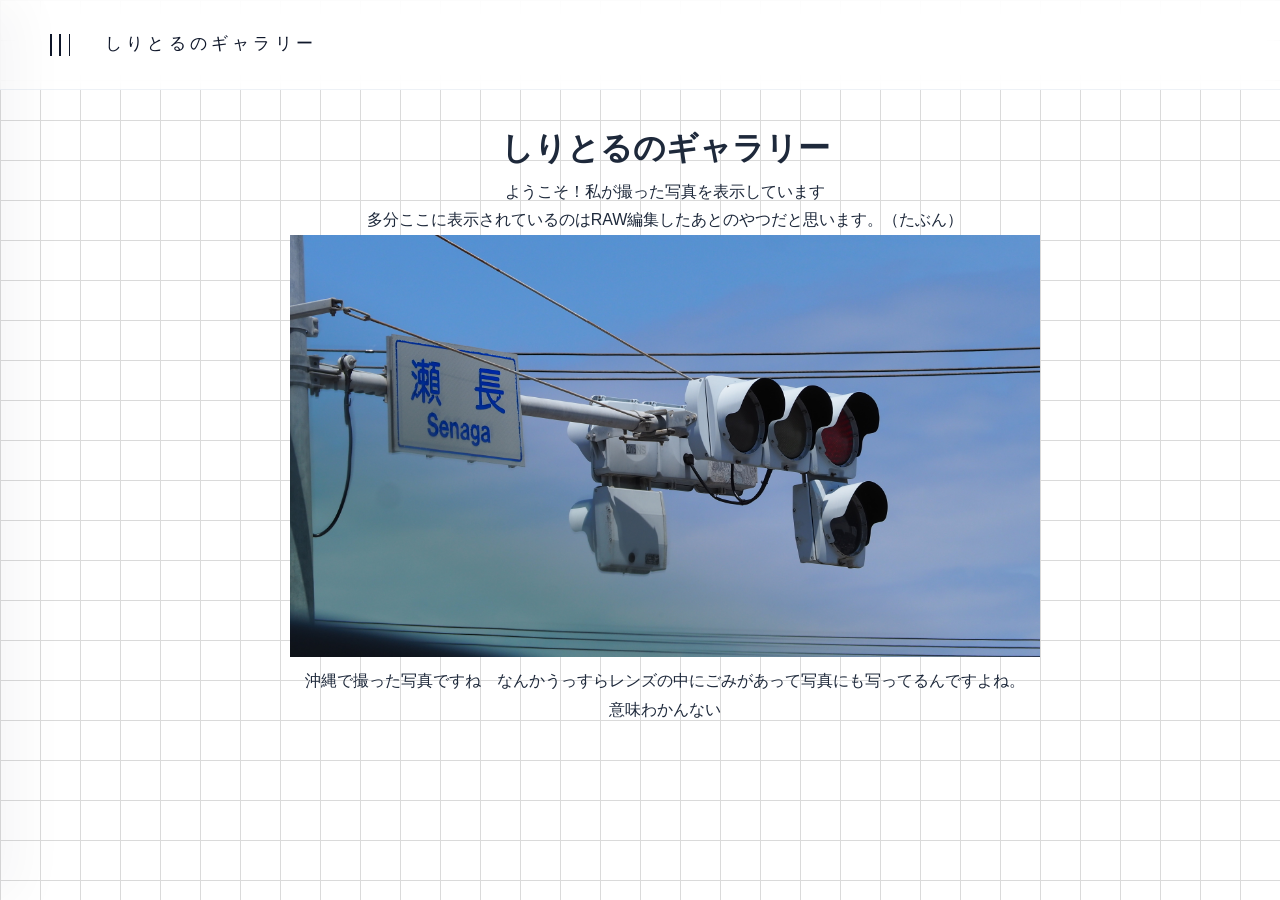
<file: gyarari/index.html>
<!DOCTYPE html>
<html lang="ja">
<head>
  <meta charset="UTF-8">
  <meta name="viewport" content="width=device-width, initial-scale=1.0">
  <title>しりとるのギャラリー</title>
  
  <!-- Webフォント (Google Fonts) -->
  <link rel="preconnect" href="https://fonts.googleapis.com">
  <link rel="preconnect" href="https://fonts.gstatic.com" crossorigin>

  <!-- CSSの読み込み -->
  <link rel="stylesheet" href="../sidebar/style.css">
  <link rel="stylesheet" href="./style.css">
  <link rel="stylesheet" href="../masume/masume.css">
</head>
<body>

  <!-- ヘッダー -->
  <header class="header">
    <button class="hamburger-btn" id="menuBtn" aria-label="メニューを開く">
      <span></span>
      <span></span>
      <span></span>
    </button>
    <div class="header-title">しりとるのギャラリー</div>
  </header>

  <!-- メイン内容 -->
  <main>
    <h1>しりとるのギャラリー</h1>
    <P>ようこそ！私が撮った写真を表示しています<p>
    <P>多分ここに表示されているのはRAW編集したあとのやつだと思います。（たぶん）
    <div class="image-container">
         <img src="./gyarari/1.JPG" alt="写真1">     
    </div>
    <P>沖縄で撮った写真ですね　なんかうっすらレンズの中にごみがあって写真にも写ってるんですよね。<br>意味わかんない</p>
    
  </main>

  <!-- JavaScriptの読み込み (サイドバーを自動生成・制御) -->
  <script src="../sidebar/script.js"></script>
</body>
</html>
</file>
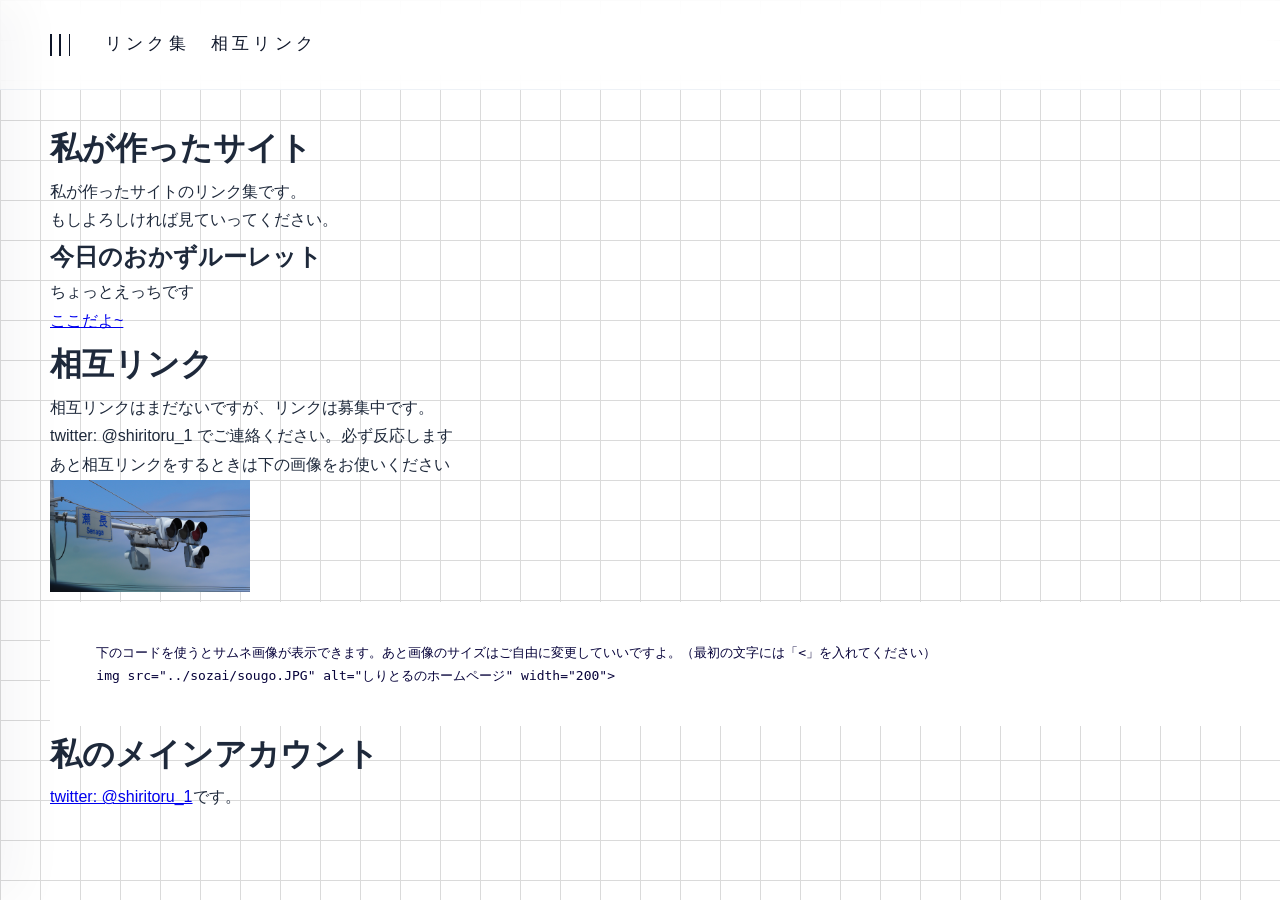
<file: sougo/index.html>
<!DOCTYPE html>
<html lang="ja">
<head>
  <meta charset="UTF-8">
  <meta name="viewport" content="width=device-width, initial-scale=1.0">
  <title>相互リンク</title>
  
  <!-- Webフォント (Google Fonts) -->
  <link rel="preconnect" href="https://fonts.googleapis.com">
  <link rel="preconnect" href="https://fonts.gstatic.com" crossorigin>

  <!-- CSSの読み込み -->
  <link rel="stylesheet" href="../sidebar/style.css">
  <link rel="stylesheet" href="./style.css">
  <link rel="stylesheet" href="../masume/masume.css">
</head>
<body>

  <!-- ヘッダー -->
  <header class="header">
    <button class="hamburger-btn" id="menuBtn" aria-label="メニューを開く">
      <span></span>
      <span></span>
      <span></span>
    </button>
    <div class="header-title">リンク集　相互リンク</div>
  </header>

  <!-- メイン内容 -->
    <main>
      <h1>私が作ったサイト  </h1>
      <p>私が作ったサイトのリンク集です。<br>もしよろしければ見ていってください。</p>
      <h2>今日のおかずルーレット</h2>
      <p>ちょっとえっちです</P>
      <a href="https://okazu.shiritoru.com">ここだよ~</a>

    <h1>相互リンク</h1>
    <p>相互リンクはまだないですが、リンクは募集中です。<br>twitter: @shiritoru_1 でご連絡ください。必ず反応します</p>
    <p>あと相互リンクをするときは下の画像をお使いください</p>
    <img src="sougo.JPG" alt="しりとるのホームページ" width="200">
    <div class="code-box">
  <pre><code>
    下のコードを使うとサムネ画像が表示できます。あと画像のサイズはご自由に変更していいですよ。（最初の文字には「<」を入れてください）
    img src="../sozai/sougo.JPG" alt="しりとるのホームページ" width="200">
  </code></pre>
  <h1>私のメインアカウント</h1>
  <p><a href="https://twitter.com/shiritoru_1" target="_blank">twitter: @shiritoru_1</a>です。</p>
</div>
  </main>

  <!-- JavaScriptの読み込み (サイドバーを自動生成・制御) -->
  <script src="../sidebar/script.js"></script>
</body>
</html>
</file>
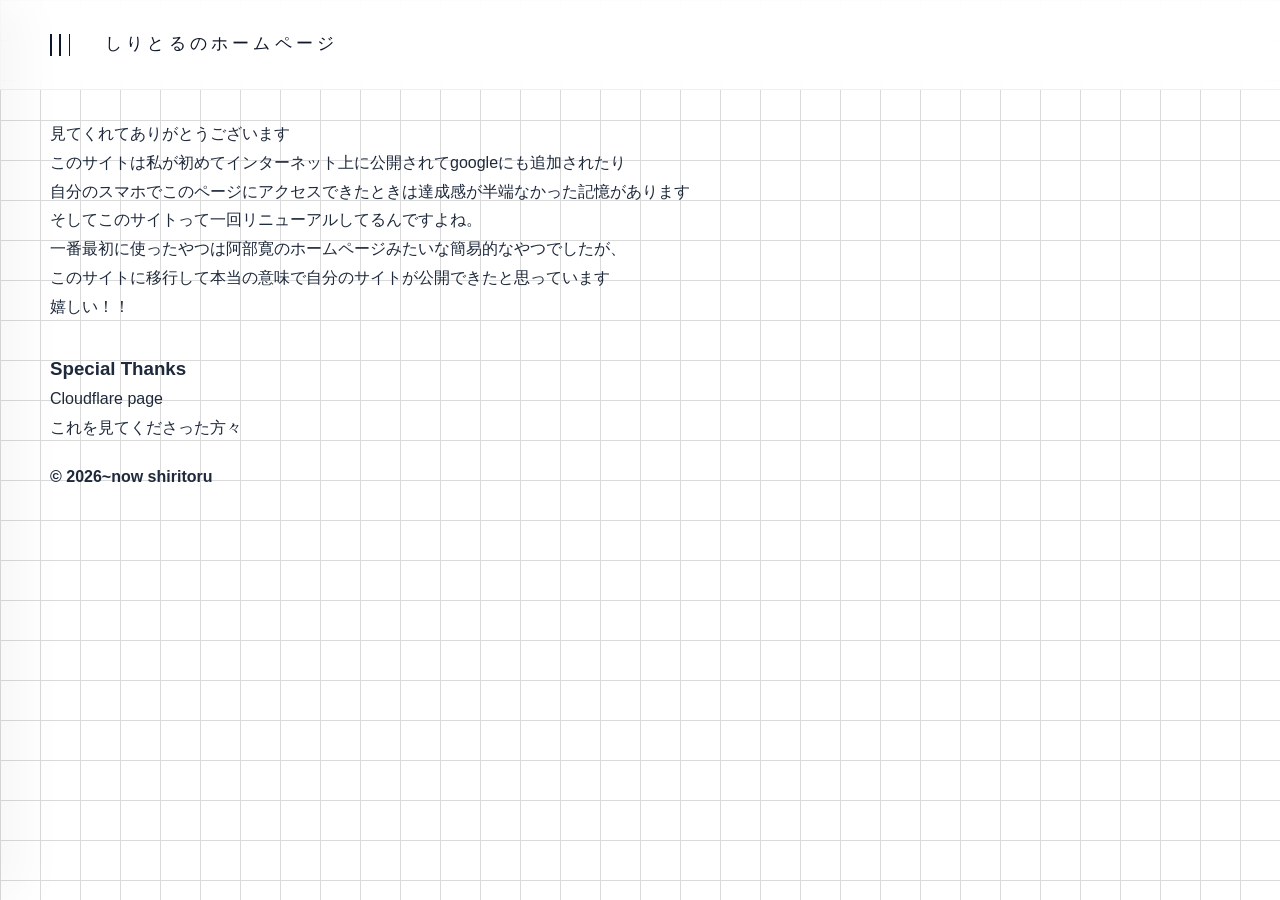
<file: tyosaku/index.html>
<!DOCTYPE html>
<html lang="ja">
<head>
  <meta charset="UTF-8">
  <meta name="viewport" content="width=device-width, initial-scale=1.0">
  <title>その他もろもろ</title>
  
  <!-- Webフォント (Google Fonts) -->
  <link rel="preconnect" href="https://fonts.googleapis.com">
  <link rel="preconnect" href="https://fonts.gstatic.com" crossorigin>

  <!-- CSSの読み込み -->
  <link rel="stylesheet" href="../sidebar/style.css">
  <link rel="stylesheet" href="./style.css">
  <link rel="stylesheet" href="../masume/masume.css">
</head>
<body>

  <!-- ヘッダー -->
  <header class="header">
    <button class="hamburger-btn" id="menuBtn" aria-label="メニューを開く">
      <span></span>
      <span></span>
      <span></span>
    </button>
    <div class="header-title">しりとるのホームページ</div>
  </header>

  <!-- メイン内容 -->
  <main>
    <p>見てくれてありがとうございます</p>
    <p>このサイトは私が初めてインターネット上に公開されてgoogleにも追加されたり<br>自分のスマホでこのページにアクセスできたときは達成感が半端なかった記憶があります<br>そしてこのサイトって一回リニューアルしてるんですよね。<br>一番最初に使ったやつは阿部寛のホームページみたいな簡易的なやつでしたが、<br>このサイトに移行して本当の意味で自分のサイトが公開できたと思っています<br>嬉しい！！</p>
    <h3>Special Thanks</h3>
    <p>Cloudflare page<br>これを見てくださった方々</p>
    <h4>© 2026~now shiritoru</h4>
    
  </main>

  <!-- JavaScriptの読み込み (サイドバーを自動生成・制御) -->
  <script src="../sidebar/script.js"></script>
</body>
</html>
</file>
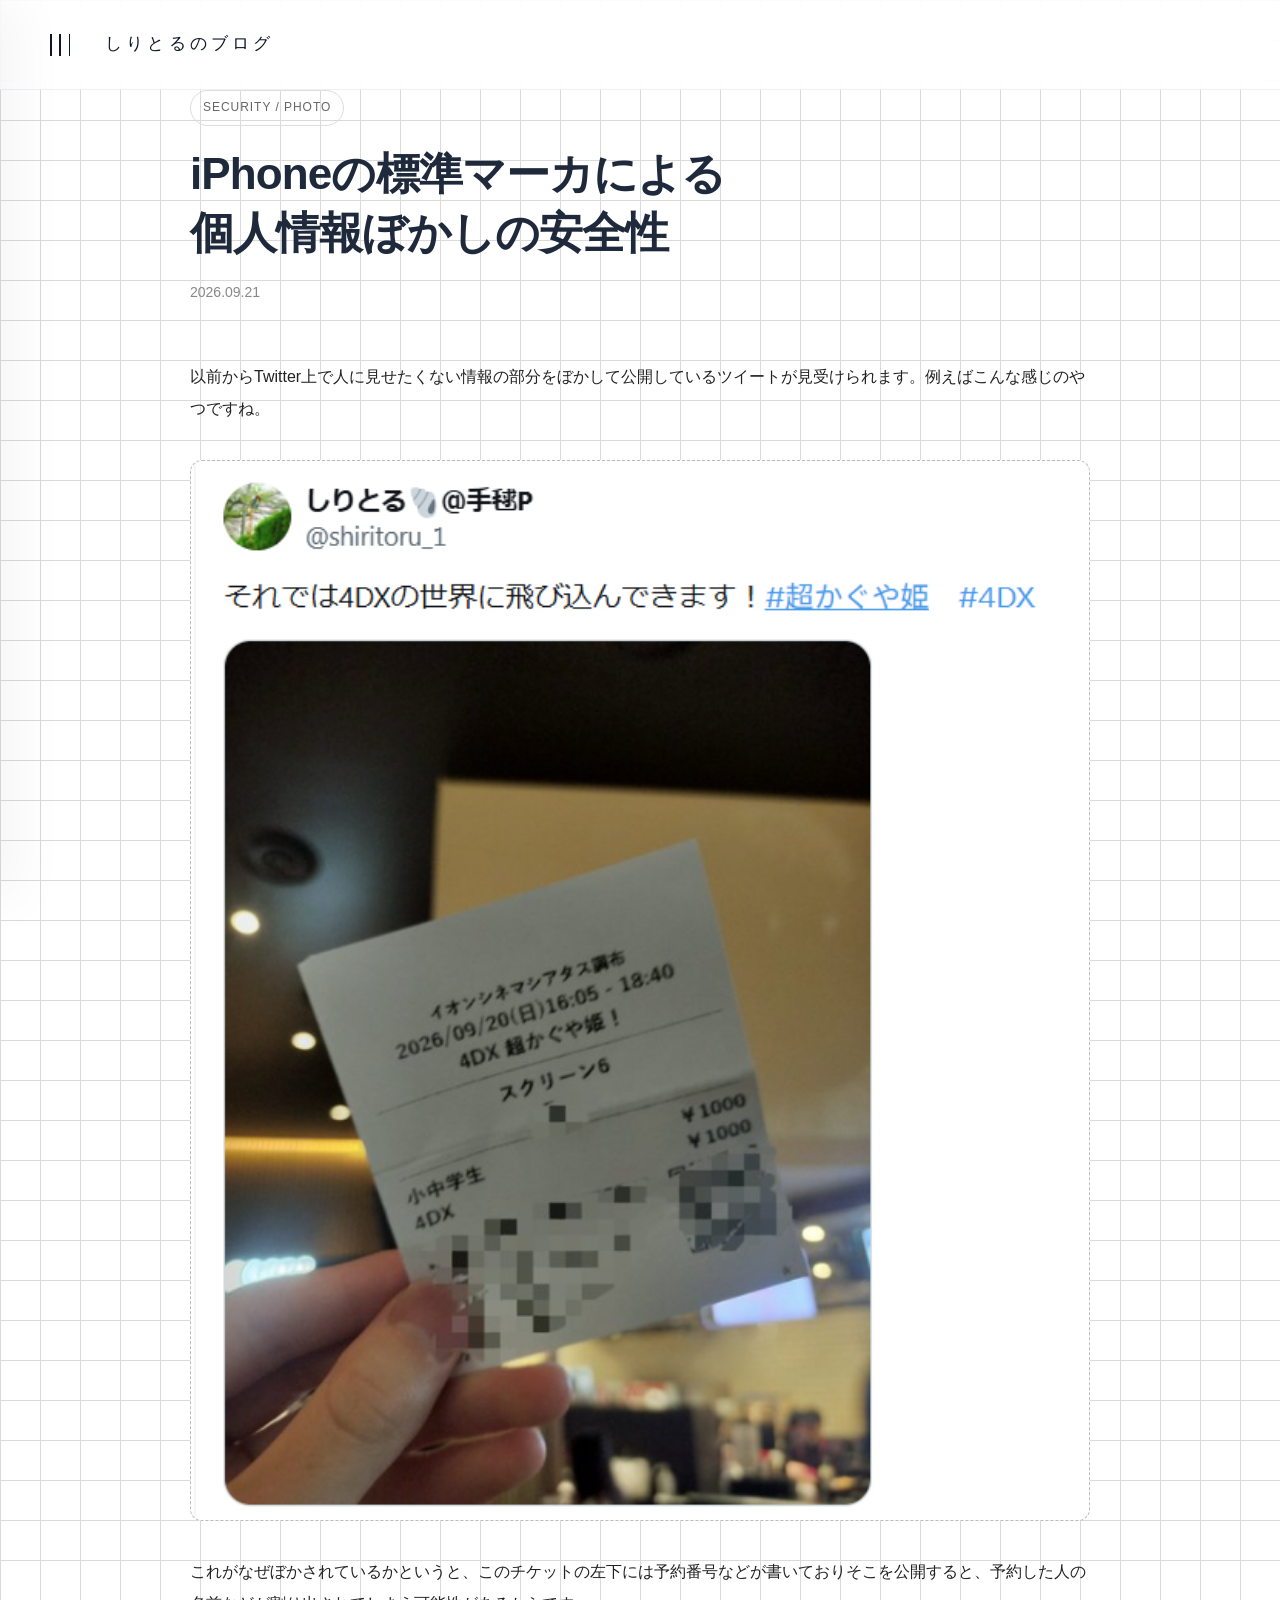
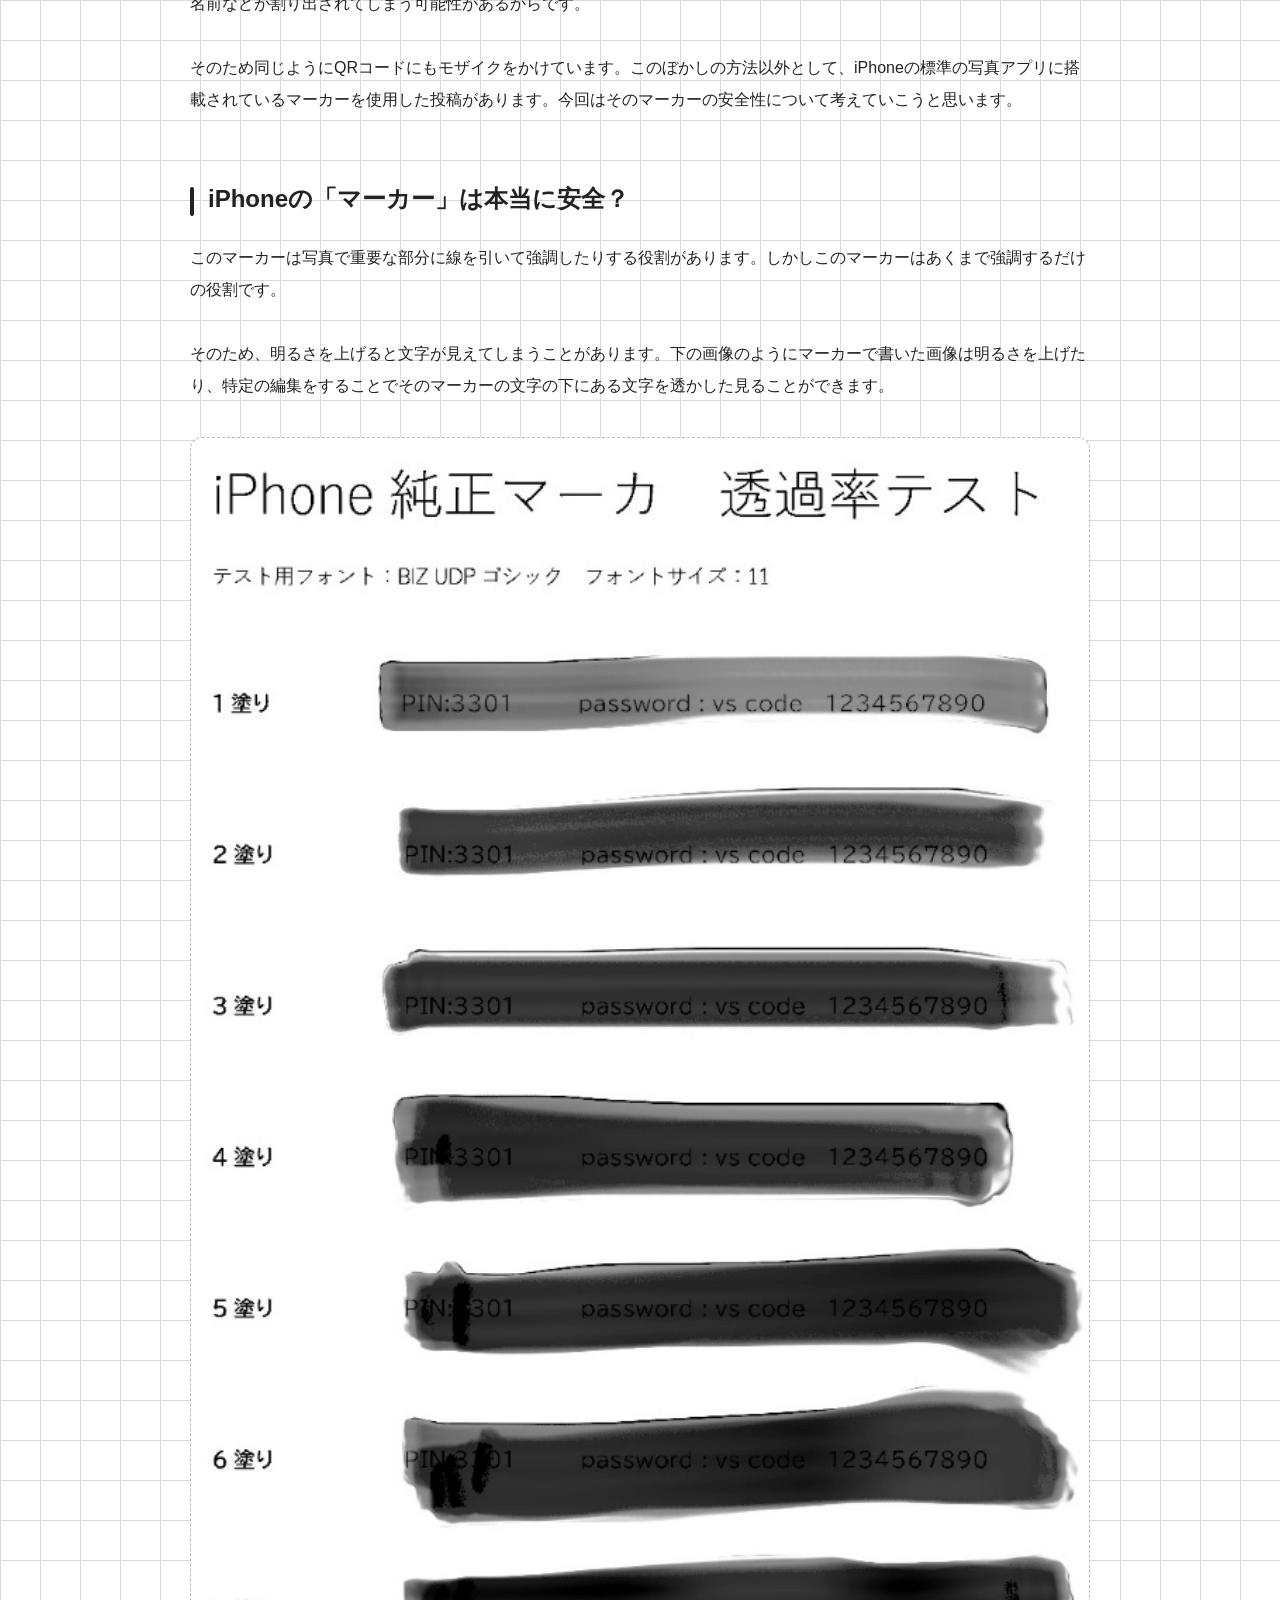
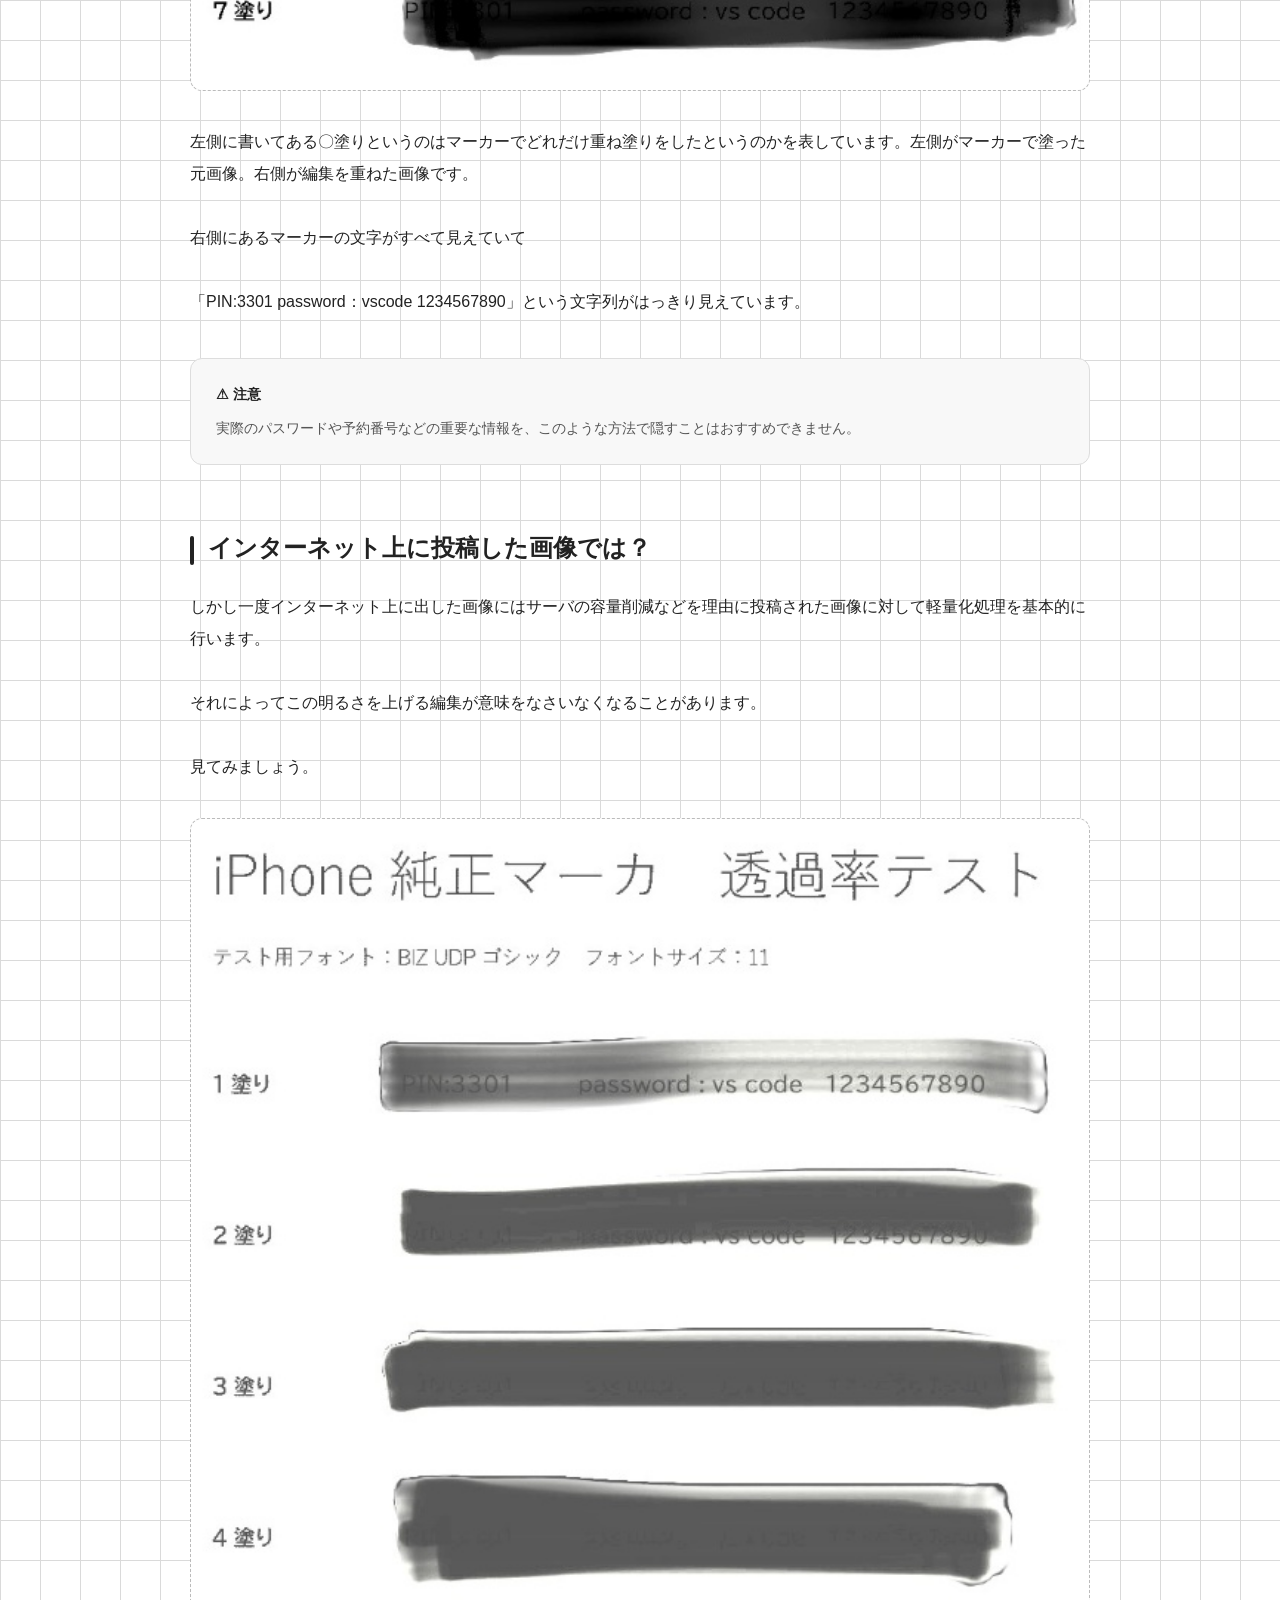
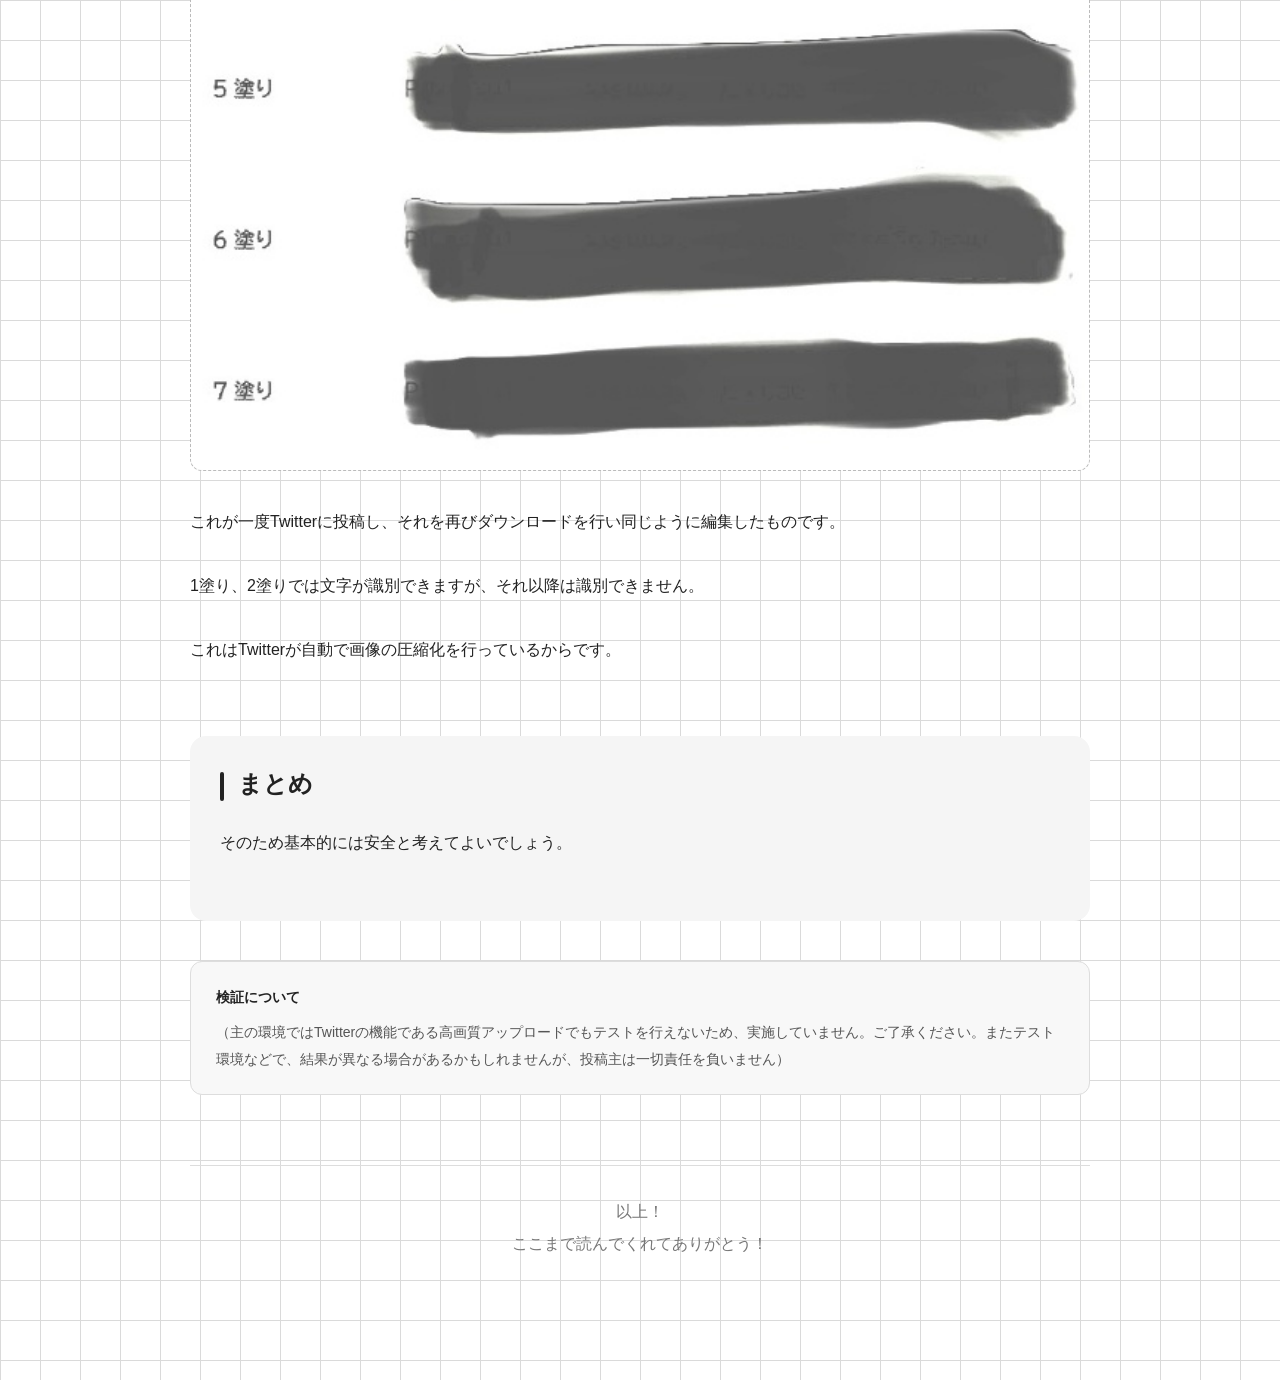
<file: blog/2/index.html>
<!DOCTYPE html>
<html lang="ja">
<head>
  <meta charset="UTF-8">
  <meta name="viewport" content="width=device-width, initial-scale=1.0">

  <title>しりとるのブログ - iPhoneの標準マーカーによる個人情報ぼかしの安全性</title>

  <!-- Google Fonts -->
  <link rel="preconnect" href="https://fonts.googleapis.com">
  <link rel="preconnect" href="https://fonts.gstatic.com" crossorigin>

  <!-- CSS -->
  <link rel="stylesheet" href="../../sidebar/style.css">
  <link rel="stylesheet" href="./style.css">
  <link rel="stylesheet" href="../../masume/masume.css">

  <style>
    /* ==========================================
       ブログ記事用スタイル
    ========================================== */

    main {
      width: min(900px, calc(100% - 40px));
      margin: 0 auto;
      padding: 90px 0 120px;
    }

    .article-header {
      margin-bottom: 55px;
    }

    .article-category {
      display: inline-block;
      margin-bottom: 18px;
      padding: 6px 12px;
      border: 1px solid #ddd;
      border-radius: 999px;
      color: #666;
      font-size: 12px;
      letter-spacing: 0.08em;
    }

    .article-title {
      margin: 0;
      font-size: clamp(28px, 5vw, 44px);
      line-height: 1.35;
      letter-spacing: -0.02em;
      font-weight: 700;
    }

    .article-date {
      margin-top: 18px;
      color: #888;
      font-size: 14px;
    }

    .article {
      font-size: 16px;
      line-height: 2;
      color: #222;
    }

    .article p {
      margin: 0 0 32px;
    }

    .article h3 {
      position: relative;
      margin: 65px 0 25px;
      padding-left: 18px;
      font-size: 24px;
      line-height: 1.5;
    }

    .article h3::before {
      content: "";
      position: absolute;
      left: 0;
      top: 0.25em;
      width: 4px;
      height: 1.2em;
      border-radius: 4px;
      background: #222;
    }

    .article strong {
      font-weight: 700;
    }

    .note {
      margin: 40px 0;
      padding: 22px 25px;
      border: 1px solid #ddd;
      border-radius: 12px;
      background: #f8f8f8;
      color: #555;
      font-size: 14px;
      line-height: 1.9;
    }

    .note-title {
      display: block;
      margin-bottom: 8px;
      font-weight: 700;
      color: #222;
    }

    .image-placeholder {
      display: flex;
      align-items: center;
      justify-content: center;
      min-height: 220px;
      margin: 35px 0;
      border: 1px dashed #bbb;
      border-radius: 12px;
      background: #fafafa;
      color: #999;
      text-align: center;
      font-size: 14px;
    }

    .image-placeholder img {
      display: block;
      width: 100%;
      height: auto;
      border-radius: 12px;
    }

    .comparison {
      display: grid;
      grid-template-columns: repeat(2, 1fr);
      gap: 18px;
      margin: 35px 0;
    }

    .comparison-item {
      overflow: hidden;
      border-radius: 12px;
      background: #f7f7f7;
    }

    .comparison-item img {
      display: block;
      width: 100%;
      height: auto;
    }

    .comparison-label {
      padding: 12px 15px;
      font-size: 13px;
      color: #666;
    }

    .conclusion {
      margin-top: 70px;
      padding: 30px;
      border-radius: 16px;
      background: #f5f5f5;
    }

    .conclusion h3 {
      margin-top: 0;
    }

    .article-end {
      margin-top: 70px;
      padding-top: 30px;
      border-top: 1px solid #ddd;
      text-align: center;
      color: #777;
    }

    @media (max-width: 600px) {
      main {
        width: min(100% - 28px, 900px);
        padding-top: 70px;
      }

      .article {
        font-size: 15px;
        line-height: 1.9;
      }

      .article h3 {
        font-size: 21px;
        margin-top: 50px;
      }

      .comparison {
        grid-template-columns: 1fr;
      }

      .note,
      .conclusion {
        padding: 20px;
      }
    }
  </style>
</head>

<body>

  <!-- ヘッダー -->
  <header class="header">
    <button
      class="hamburger-btn"
      id="menuBtn"
      aria-label="メニューを開く"
    >
      <span></span>
      <span></span>
      <span></span>
    </button>

    <div class="header-title">
      しりとるのブログ
    </div>
  </header>


  <!-- メイン -->
  <main>

    <!-- 記事ヘッダー -->
    <header class="article-header">

      <span class="article-category">
        SECURITY / PHOTO
      </span>

      <h1 class="article-title">
        iPhoneの標準マーカによる<br>
        個人情報ぼかしの安全性
      </h1>

      <div class="article-date">
        2026.09.21
      </div>

    </header>


    <!-- 記事本文 -->
    <article class="article">

      <p>
        以前からTwitter上で人に見せたくない情報の部分をぼかして公開しているツイートが見受けられます。例えばこんな感じのやつですね。
      </p>


      <!-- チケット画像 -->
      <div class="image-placeholder">
        <img
          src="../../sozai/blog/2/image1.png"
          alt="個人情報をぼかしたチケットの画像"
        >
      </div>


      <p>
        これがなぜぼかされているかというと、このチケットの左下には予約番号などが書いておりそこを公開すると、予約した人の名前などが割り出されてしまう可能性があるからです。
      </p>





      <p>
        そのため同じようにQRコードにもモザイクをかけています。このぼかしの方法以外として、iPhoneの標準の写真アプリに搭載されているマーカーを使用した投稿があります。今回はそのマーカーの安全性について考えていこうと思います。
      </p>


      <h3>iPhoneの「マーカー」は本当に安全？</h3>

      <p>
        このマーカーは写真で重要な部分に線を引いて強調したりする役割があります。しかしこのマーカーはあくまで強調するだけの役割です。
      </p>

      <p>
        そのため、明るさを上げると文字が見えてしまうことがあります。下の画像のようにマーカーで書いた画像は明るさを上げたり、特定の編集をすることでそのマーカーの文字の下にある文字を透かした見ることができます。
      </p>


      <!-- マーカー検証画像 -->
      <div class="image-placeholder">
        <img
          src="../../sozai/blog/2/image2.jpeg"
          alt="マーカーで隠した文字を編集によって確認する検証画像"
        >
      </div>


      <p>
        左側に書いてある〇塗りというのはマーカーでどれだけ重ね塗りをしたというのかを表しています。左側がマーカーで塗った元画像。右側が編集を重ねた画像です。
      </p>


      <p>
        右側にあるマーカーの文字がすべて見えていて
      </p>


      <p>
        「PIN:3301 password：vscode 1234567890」という文字列がはっきり見えています。
      </p>


      <div class="note">

        <span class="note-title">
          ⚠ 注意
        </span>

        実際のパスワードや予約番号などの重要な情報を、このような方法で隠すことはおすすめできません。

      </div>


      <h3>インターネット上に投稿した画像では？</h3>

      <p>
        しかし一度インターネット上に出した画像にはサーバの容量削減などを理由に投稿された画像に対して軽量化処理を基本的に行います。
      </p>

      <p>
        それによってこの明るさを上げる編集が意味をなさいなくなることがあります。
      </p>

      <p>
        見てみましょう。
      </p>


      <!-- Twitter投稿後の比較画像 -->
      <div class="image-placeholder">
        <img
          src="../../sozai/blog/2/image4.jpeg"
          alt="Twitterに投稿した後のマーカーで隠した文字を編集によって確認する検証画像"
        >
      </div>


      <p>
        これが一度Twitterに投稿し、それを再びダウンロードを行い同じように編集したものです。
      </p>

      <p>
        1塗り、2塗りでは文字が識別できますが、それ以降は識別できません。
      </p>

      <p>
        これはTwitterが自動で画像の圧縮化を行っているからです。
      </p>

      <div class="conclusion">

        <h3>まとめ</h3>

        <p>
          そのため基本的には安全と考えてよいでしょう。
        </p>

      </div>


      <div class="note">

        <span class="note-title">
          検証について
        </span>

        （主の環境ではTwitterの機能である高画質アップロードでもテストを行えないため、実施していません。ご了承ください。またテスト環境などで、結果が異なる場合があるかもしれませんが、投稿主は一切責任を負いません）

      </div>


      <div class="article-end">
        以上！<br>
        ここまで読んでくれてありがとう！
      </div>

    </article>

  </main>


  <!-- サイドバー -->
  <script src="../../sidebar/script.js"></script>

</body>
</html>
</file>
<file: sidebar/style.css>
/* ------------------------------
   基本リセットとベーススタイル
------------------------------ */
* {
  box-sizing: border-box;
  margin: 0;
  padding: 0;
}

body {
  font-family: "Jost", "Helvetica Neue", Arial, "Hiragino Sans", "Hiragino Kaku Gothic ProN", "Meiryo", sans-serif;
  font-weight: 400; /* 300から400(標準)に調整 */
  color: #1e293b;
  line-height: 1.8;
  background-color: #f8fafc;
  overflow-x: hidden;
}

/* ------------------------------
   ヘッダー (透明感のある白いガラス)
------------------------------ */
.header {
  display: flex;
  align-items: center;
  height: 90px;
  padding: 0 50px;
  background-color: rgba(255, 255, 255, 0.85);
  backdrop-filter: blur(12px);
  -webkit-backdrop-filter: blur(12px);
  position: fixed;
  top: 0;
  left: 0;
  width: 100%;
  z-index: 10;
  border-bottom: 1px solid rgba(226, 232, 240, 0.6);
}

/* 縦3本線ハンバーガーボタン（極細の直線） */
.hamburger-btn {
  background: none;
  border: none;
  cursor: pointer;
  display: flex;
  flex-direction: row;
  justify-content: space-between;
  width: 20px;
  height: 22px;
  margin-right: 35px;
  padding: 0;
  transition: opacity 0.4s ease;
}

.hamburger-btn:hover {
  opacity: 0.5;
}

.hamburger-btn span {
  display: block;
  width: 1.5px; /* 線も少しだけ太く補正 */
  height: 100%;
  background-color: #0f172a;
}

.header-title {
  font-family: 'Jost', sans-serif;
  font-size: 1.05rem;
  font-weight: 500; /* 300から500(やや太め)に変更 */
  letter-spacing: 0.25em;
  text-transform: uppercase;
  color: #0f172a;
}

/* ------------------------------
   サイドバー (静かなすりガラス)
------------------------------ */
.sidebar {
  position: fixed;
  top: 0;
  left: 0;
  width: 360px;
  height: 100%;
  background-color: rgba(255, 255, 255, 0.88);
  backdrop-filter: blur(20px);
  -webkit-backdrop-filter: blur(20px);
  box-shadow: 20px 0 50px rgba(15, 23, 42, 0.04);
  z-index: 100;
  padding: 50px 40px;
  display: flex;
  flex-direction: column;
  
  transform: translateX(-100%);
  transition: transform 1.2s cubic-bezier(0.16, 1, 0.3, 1);
}

.sidebar.active {
  transform: translateX(0);
}

.sidebar-header {
  display: flex;
  justify-content: space-between;
  align-items: center;
  margin-bottom: 70px;
}

.close-btn {
  background: none;
  border: none;
  font-size: 2rem;
  font-weight: 400; /* 300から400に変更 */
  cursor: pointer;
  color: #64748b;
  transition: color 0.4s ease;
  line-height: 1;
  font-family: 'Jost', sans-serif;
}

.close-btn:hover {
  color: #0f172a;
}

/* ------------------------------
   サイドバーのメニュー (番号付き)
------------------------------ */
.sidebar-menu {
  list-style: none;
  counter-reset: menu-counter;
}

.sidebar-menu li {
  margin-bottom: 35px;
}

.sidebar-menu a {
  text-decoration: none;
  color: #1e293b;
  
  font-size: 1.15rem;
  font-weight: 500; /* 300から500(中太)に変更 */
  display: flex;
  align-items: center;
  transition: color 0.4s ease, transform 0.4s ease;
  letter-spacing: 0.15em;
}

.sidebar-menu a::before {
  counter-increment: menu-counter;
  content: "0" counter(menu-counter);
  font-family: 'Jost', sans-serif;
  font-size: 0.8rem;
  color: #64748b; /* 数字が見やすいよう少し濃い色に変更 */
  margin-right: 25px;
  font-weight: 400; /* 300から400に変更 */
  letter-spacing: 0.2em;
}

.sidebar-menu a:hover {
  color: #0284c7;
  transform: translateX(8px);
}

/* ------------------------------
   背景の曇り（オーバーレイ）
------------------------------ */
.overlay {
  position: fixed;
  top: 0;
  left: 0;
  width: 100%;
  height: 100%;
  background-color: rgba(15, 23, 42, 0.15);
  backdrop-filter: blur(8px);
  -webkit-backdrop-filter: blur(8px);
  opacity: 0;
  visibility: hidden;
  transition: opacity 1.2s cubic-bezier(0.16, 1, 0.3, 1), visibility 1.2s;
  z-index: 90;
}

.overlay.active {
  opacity: 1;
  visibility: visible;
}

main {
  padding-top: 120px;
  padding-left: 50px;
}

/*以下スマホ処理*/

/* =========================================
   サイドバー・ヘッダーのスマホ対応
========================================= */
@media screen and (max-width: 768px) {
  /* ヘッダーの高さと余白をスマホ向けに縮小 */
  .header {
    padding: 0 15px;
    height: 60px;
  }

  .hamburger-btn {
    margin-right: 15px;
  }

  /* タイトルの文字サイズを少し小さくして画面に収める */
  .header-title {
    font-size: 0.9rem;
    letter-spacing: 0.1em;
  }

  /* スマホの画面幅に合わせてメインの開始位置を上げる */
  main {
    padding-top: 80px;
  }

  /* サイドバーの幅を固定(360px)から、画面幅の80%に変更 */
  .sidebar {
    width: 80vw;
    padding: 30px 20px;
  }

  .sidebar-header {
    margin-bottom: 40px;
  }

  /* メニューの文字サイズを調整 */
  .sidebar-menu a {
    font-size: 1rem;
  }
}
</file>
<file: 100shitumon/style.css>
.intro-box {
      border-left: 3px solid #666666;
      padding-left: 10px;
      margin-bottom: 15px;
      font-size: 12px;
      color: #555555;
    }

    /* テーブルデザイン（細枠・シンプル） */
    table {
      width: calc(100% - 50px); /* 横幅いっぱいに広がるのを防ぎつつ余白を確保 */
      border-collapse: collapse;
      border: 1px solid #999999;
      background-color: #ffffff;
      margin-bottom: 20px;
      margin-right: 50px; /* 右側に50pxの余白を設定 */
    }

    th {
      background-color: #eeeeee;
      color: #333333;
      font-size: 12px;
      font-weight: bold;
      border: 1px solid #999999;
      padding: 5px 8px;
      text-align: center;
    }

    td {
      border: 1px solid #cccccc;
      padding: 6px 8px;
      font-size: 12px;
      vertical-align: top;
    }

    /* 各列の幅と装飾 */
    td.num {
      width: 35px;
      text-align: center;
      background-color: #fdfdfd;
      color: #666666;
      font-weight: bold;
    }

    td.q {
      width: 42%;
      background-color: #f9f9f9;
      color: #000000;
      font-weight: bold;
    }
</file>
<file: masume/masume.css>
body {
  margin: 0;
  min-height: 100vh; /* 画面全体の高さを確保 */
  background-size: 40px 40px;
  background-image: 
    linear-gradient(to right, #dadada 1px, transparent 1px), 
    linear-gradient(to bottom, #dadada 1px, transparent 1px);
  background-color: #ffffff;
}
</file>
<file: blog/style.css>
/* ==========================================
   四角2個分サイズ（ワイド型）CSS
   ベース：白（#FFFFFF）
   文字色：黒・ダークグレー（#222222）
   差し色：ほうれん草色（#2E7D32）
   ========================================== */

/* 1. リセット・全体設定 */
html, body {
  margin: 0 !important;
  padding: 0 !important;
  background-color: #ffffff;
  color: #222222;
  font-family: -apple-system, BlinkMacSystemFont, "Segoe UI", "メイリオ", Meiryo, sans-serif;
  line-height: 1.6;
}



main {
  padding-top: 50px;
  padding-right: 15px; /* 右端ギリギリまで広げる */
  padding-bottom: 50px;
  width: 100%;
  box-sizing: border-box;
}

/* 2. ページヘッダー */
.page-header {
  margin-bottom: 25px;
  border-bottom: 2px solid #1f7423;
  padding-bottom: 10px;
}

.page-title {
  font-size: 1.6rem;
  font-weight: 600;
  margin: 0 0 5px 0;
  color: #000800;
}

.page-desc {
  font-size: 0.9rem;
  color: #666666;
  margin: 0;
}

/* 3. ギャラリー（2コマ跨ぎのグリッドレイアウト） */
.gallery-container {
  display: grid;
  /* 標準の1コマを最小220pxに設定 */
  grid-template-columns: repeat(auto-fill, minmax(220px, 1fr));
  gap: 15px;
  width: 100%;
}

/* 各記事カード（2コマ分を一体化） */
.gallery-card {
  /* 2つのセル（四角2個分）をぶち抜きで連結 */
  grid-column: span 2;
  
  display: flex;
  flex-direction: row; /* 横幅が広いので画像と本文を左右に配置してスッキリ見せる */
  height: 160px;       /* ボタンの高さを一定に固定 */
  
  background: #ffffff;
  border: 1px solid #e0e0e0;
  border-radius: 4px;
  overflow: hidden;
  text-decoration: none;
  color: inherit;
  box-sizing: border-box;
  transition: border-color 0.2s ease, box-shadow 0.2s ease, transform 0.2s ease;
}

/* カードホバー時の効果 */
.gallery-card:hover {
  border-color: #2e7d32;
  box-shadow: 0 4px 12px rgba(46, 125, 50, 0.2);
  transform: translateY(-2px);
}

/* 画像エリア（左側に配置） */
.card-image {
  width: 220px; /* 左側画像エリアの幅を固定 */
  height: 100%;
  background-color: #f3f3f3;
  flex-shrink: 0;
  overflow: hidden;
}

.card-image img {
  width: 100%;
  height: 100%;
  object-fit: cover;
  display: block;
}

/* テキストコンテンツ領域（右側に配置） */
.card-content {
  padding: 12px 15px;
  display: flex;
  flex-direction: column;
  flex-grow: 1;
  overflow: hidden;
}

.card-tag {
  align-self: flex-start;
  font-size: 0.75rem;
  color: #ffffff;
  background-color: #2e7d32;
  padding: 2px 8px;
  border-radius: 2px;
  margin-bottom: 6px;
}

.card-title {
  font-size: 1.05rem;
  font-weight: bold;
  margin: 0 0 4px 0;
  color: #111111;
  line-height: 1.3;
  white-space: nowrap;
  overflow: hidden;
  text-overflow: ellipsis; /* 長いタイトルは省略 (...) */
}

.card-text {
  font-size: 0.85rem;
  color: #555555;
  margin: 0 0 8px 0;
  display: -webkit-box;
  -webkit-line-clamp: 2; /* 本文は2行まで表示 */
  -webkit-box-orient: vertical;
  overflow: hidden;
}

.card-date {
  font-size: 0.75rem;
  color: #888888;
  margin-top: auto;
}

/* 4. フッターナビ */
.page-footer {
  margin-top: 40px;
  padding-top: 15px;
  border-top: 1px solid #eee;
}

.back-link {
  color: #2e7d32;
  text-decoration: none;
  font-size: 0.9rem;
  font-weight: 500;
}

.back-link:hover {
  text-decoration: underline;
}

/* 5. レスポンシブ調整（画面幅が狭い場合） */
@media (max-width: 600px) {
  .gallery-card {
    grid-column: span 1; /* スマホなど狭い画面では1コマ表示に戻す */
    flex-direction: column;
    height: auto;
  }
  .card-image {
    width: 100%;
    height: 140px;
  }
}
</file>
<file: gyarari/style.css>
body {
  margin: 0;
  display: flex;
  flex-direction: column;  /* 上から下へ縦に並べる */
  align-items: center;     /* すべての要素を左右の中央に置く */
  text-align: center;      /* 文字列もすべて中央揃えにする */
}



.image-container img {
  width: 750px;  /* 写真の横幅を固定する場合 */
  height: auto;  /* 縦横比を保つ */
}
</file>
<file: sougo/style.css>
.flex-container {
  display: flex;       /* 子要素を横並びにする */
  align-items: center; /* 縦方向の中央揃え（必要に応じて） */
  gap: 10px;           /* 要素同士の間隔（必要に応じて） */
}

.code-box pre {
  /* 枠のサイズ指定 */
  max-height: 200px;      /* 枠の最大の高さ（これを超えると縦スクロール） */
  width: 100%;            /* 枠の幅 */

  /* スクロールの設定 */
  overflow: auto;         /* 縦・横どちらも溢れたら自動でスクロールバーを表示 */
  white-space: pre;       /* 改行やスペースをそのまま表示し、自動折り返しをしない */

  /* 見た目の整え（ダークモード風） */
  background-color: #ffffff; /* 背景色 */
  color: #06023a;           /* 文字色 */
  padding: 15px;             /* 内側の余白 */
  border-radius: 5px;        /* 角丸 */
  font-family: monospace;    /* 等幅フォント */
}
</file>
<file: tyosaku/style.css>
h3 {
  margin-top: 30px;
}

h4 {
  margin-top: 20px;
}
</file>
<file: blog/2/style.css>
p {
  margin-right: 20px; 
}
</file>
